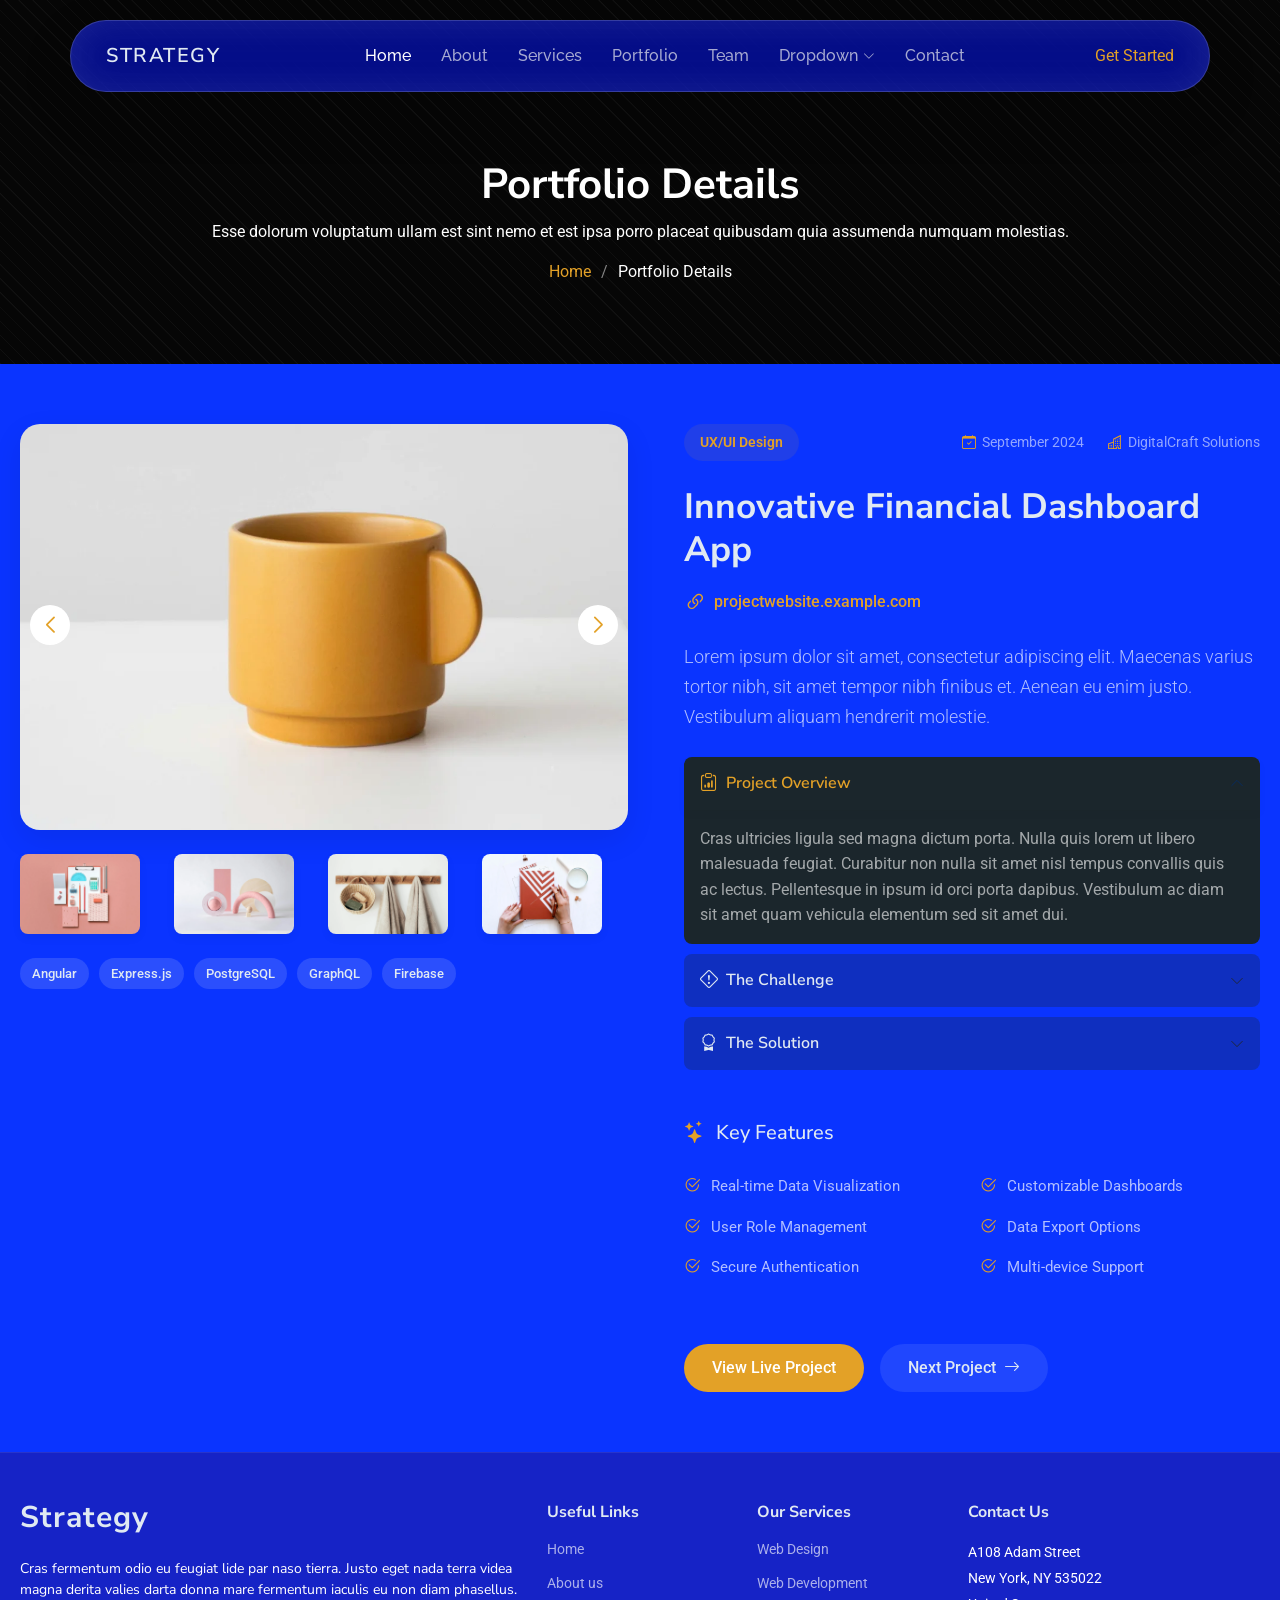
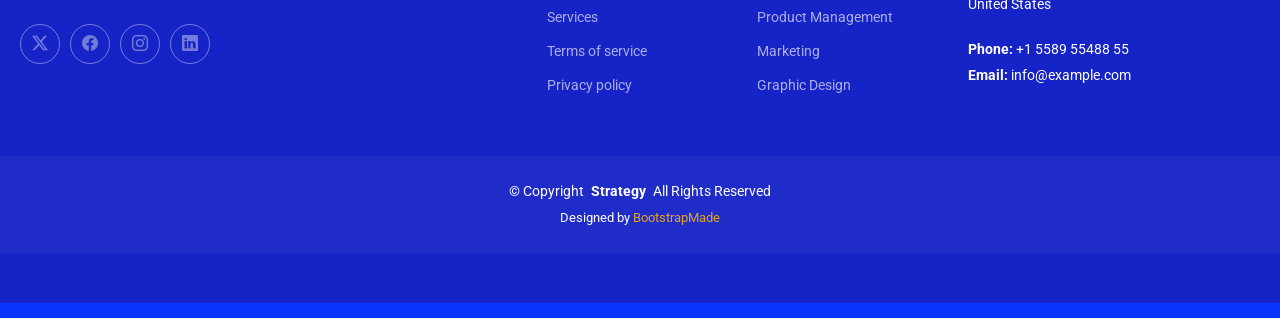
<file: portfolio-details.html>
<!DOCTYPE html>
<html lang="en">

<head>
  <meta charset="utf-8">
  <meta content="width=device-width, initial-scale=1.0" name="viewport">
  <title>Portfolio Details - Strategy Bootstrap Template</title>
  <meta name="description" content="">
  <meta name="keywords" content="">

  <!-- Favicons -->
  <link href="assets/img/favicon.webp" rel="icon">
  <link href="assets/img/apple-touch-icon.webp" rel="apple-touch-icon">

  <!-- Fonts -->
  <link href="https://fonts.googleapis.com" rel="preconnect">
  <link href="https://fonts.gstatic.com" rel="preconnect" crossorigin>
  <link href="https://fonts.googleapis.com/css2?family=Roboto:ital,wght@0,100;0,300;0,400;0,500;0,700;0,900;1,100;1,300;1,400;1,500;1,700;1,900&family=Raleway:ital,wght@0,100;0,200;0,300;0,400;0,500;0,600;0,700;0,800;0,900;1,100;1,200;1,300;1,400;1,500;1,600;1,700;1,800;1,900&family=Nunito+Sans:ital,wght@0,200;0,300;0,400;0,600;0,700;0,800;0,900;1,200;1,300;1,400;1,600;1,700;1,800;1,900&display=swap" rel="stylesheet">

  <!-- Vendor CSS Files -->
  <link href="assets/vendor/bootstrap/css/bootstrap.min.css" rel="stylesheet">
  <link href="assets/vendor/bootstrap-icons/bootstrap-icons.css" rel="stylesheet">
  <link href="assets/vendor/aos/aos.css" rel="stylesheet">
  <link href="assets/vendor/swiper/swiper-bundle.min.css" rel="stylesheet">
  <link href="assets/vendor/glightbox/css/glightbox.min.css" rel="stylesheet">

  <!-- Main CSS File -->
  <link href="assets/css/main.css" rel="stylesheet">

  <!-- =======================================================
  * Template Name: Strategy
  * Template URL: https://bootstrapmade.com/strategy-bootstrap-agency-template/
  * Updated: Jun 06 2025 with Bootstrap v5.3.6
  * Author: BootstrapMade.com
  * License: https://bootstrapmade.com/license/
  ======================================================== -->
</head>

<body class="portfolio-details-page">

  <header id="header" class="header d-flex align-items-center fixed-top">
    <div class="header-container container-fluid container-xl position-relative d-flex align-items-center justify-content-between">

      <a href="index.html" class="logo d-flex align-items-center me-auto me-xl-0">
        <!-- Uncomment the line below if you also wish to use an image logo -->
        <!-- <img src="assets/img/logo.webp" alt=""> -->
        <h1 class="sitename">Strategy</h1>
      </a>

      <nav id="navmenu" class="navmenu">
        <ul>
          <li><a href="#hero">Home</a></li>
          <li><a href="#about">About</a></li>
          <li><a href="#services">Services</a></li>
          <li><a href="#portfolio">Portfolio</a></li>
          <li><a href="#team">Team</a></li>
          <li class="dropdown"><a href="#"><span>Dropdown</span> <i class="bi bi-chevron-down toggle-dropdown"></i></a>
            <ul>
              <li><a href="#">Dropdown 1</a></li>
              <li class="dropdown"><a href="#"><span>Deep Dropdown</span> <i class="bi bi-chevron-down toggle-dropdown"></i></a>
                <ul>
                  <li><a href="#">Deep Dropdown 1</a></li>
                  <li><a href="#">Deep Dropdown 2</a></li>
                  <li><a href="#">Deep Dropdown 3</a></li>
                  <li><a href="#">Deep Dropdown 4</a></li>
                  <li><a href="#">Deep Dropdown 5</a></li>
                </ul>
              </li>
              <li><a href="#">Dropdown 2</a></li>
              <li><a href="#">Dropdown 3</a></li>
              <li><a href="#">Dropdown 4</a></li>
            </ul>
          </li>
          <li><a href="#contact">Contact</a></li>
        </ul>
        <i class="mobile-nav-toggle d-xl-none bi bi-list"></i>
      </nav>

      <a class="btn-getstarted" href="#about">Get Started</a>

    </div>
  </header>

  <main class="main">

    <!-- Page Title -->
    <div class="page-title dark-background" data-aos="fade">
      <div class="container position-relative">
        <h1>Portfolio Details</h1>
        <p>Esse dolorum voluptatum ullam est sint nemo et est ipsa porro placeat quibusdam quia assumenda numquam molestias.</p>
        <nav class="breadcrumbs">
          <ol>
            <li><a href="index.html">Home</a></li>
            <li class="current">Portfolio Details</li>
          </ol>
        </nav>
      </div>
    </div><!-- End Page Title -->

    <!-- Portfolio Details Section -->
    <section id="portfolio-details" class="portfolio-details section">

      <div class="container" data-aos="fade-up" data-aos-delay="100">

        <div class="row gy-4">
          <div class="col-lg-6" data-aos="fade-right">
            <div class="portfolio-details-media">
              <div class="main-image">
                <div class="portfolio-details-slider swiper init-swiper" data-aos="zoom-in">
                  <script type="application/json" class="swiper-config">
                    {
                      "loop": true,
                      "speed": 1000,
                      "autoplay": {
                        "delay": 6000
                      },
                      "effect": "creative",
                      "creativeEffect": {
                        "prev": {
                          "shadow": true,
                          "translate": [0, 0, -400]
                        },
                        "next": {
                          "translate": ["100%", 0, 0]
                        }
                      },
                      "slidesPerView": 1,
                      "navigation": {
                        "nextEl": ".swiper-button-next",
                        "prevEl": ".swiper-button-prev"
                      }
                    }
                  </script>
                  <div class="swiper-wrapper">
                    <div class="swiper-slide">
                      <img src="assets/img/portfolio/portfolio-5.webp" alt="Portfolio Image" class="img-fluid">
                    </div>
                    <div class="swiper-slide">
                      <img src="assets/img/portfolio/portfolio-7.webp" alt="Portfolio Image" class="img-fluid">
                    </div>
                    <div class="swiper-slide">
                      <img src="assets/img/portfolio/portfolio-8.webp" alt="Portfolio Image" class="img-fluid">
                    </div>
                  </div>
                  <div class="swiper-button-prev"></div>
                  <div class="swiper-button-next"></div>
                </div>
              </div>

              <div class="thumbnail-grid" data-aos="fade-up" data-aos-delay="200">
                <div class="row g-2 mt-3">
                  <div class="col-3">
                    <img src="assets/img/portfolio/portfolio-4.webp" alt="Gallery Image" class="img-fluid glightbox">
                  </div>
                  <div class="col-3">
                    <img src="assets/img/portfolio/portfolio-6.webp" alt="Gallery Image" class="img-fluid glightbox">
                  </div>
                  <div class="col-3">
                    <img src="assets/img/portfolio/portfolio-11.webp" alt="Gallery Image" class="img-fluid glightbox">
                  </div>
                  <div class="col-3">
                    <img src="assets/img/portfolio/portfolio-12.webp" alt="Gallery Image" class="img-fluid glightbox">
                  </div>
                </div>
              </div>

              <div class="tech-stack-badges" data-aos="fade-up" data-aos-delay="300">
                <span>Angular</span>
                <span>Express.js</span>
                <span>PostgreSQL</span>
                <span>GraphQL</span>
                <span>Firebase</span>
              </div>
            </div>
          </div>

          <div class="col-lg-6" data-aos="fade-left">
            <div class="portfolio-details-content">
              <div class="project-meta">
                <div class="badge-wrapper">
                  <span class="project-badge">UX/UI Design</span>
                </div>
                <div class="date-client">
                  <div class="meta-item">
                    <i class="bi bi-calendar-check"></i>
                    <span>September 2024</span>
                  </div>
                  <div class="meta-item">
                    <i class="bi bi-buildings"></i>
                    <span>DigitalCraft Solutions</span>
                  </div>
                </div>
              </div>

              <h2 class="project-title">Innovative Financial Dashboard App</h2>

              <div class="project-website">
                <i class="bi bi-link-45deg"></i>
                <a href="#" target="_blank">projectwebsite.example.com</a>
              </div>

              <div class="project-overview">
                <p class="lead">
                  Lorem ipsum dolor sit amet, consectetur adipiscing elit. Maecenas varius tortor nibh, sit amet tempor nibh finibus et. Aenean eu enim justo. Vestibulum aliquam hendrerit molestie.
                </p>

                <div class="accordion project-accordion" id="portfolio-details-projectAccordion">
                  <div class="accordion-item" data-aos="fade-up">
                    <h2 class="accordion-header">
                      <button class="accordion-button" type="button" data-bs-toggle="collapse" data-bs-target="#portfolio-details-collapse-1" aria-expanded="true" aria-controls="collapseOne">
                        <i class="bi bi-clipboard-data me-2"></i> Project Overview
                      </button>
                    </h2>
                    <div id="portfolio-details-collapse-1" class="accordion-collapse collapse show" data-bs-parent="#portfolio-details-projectAccordion">
                      <div class="accordion-body">
                        <p>Cras ultricies ligula sed magna dictum porta. Nulla quis lorem ut libero malesuada feugiat. Curabitur non nulla sit amet nisl tempus convallis quis ac lectus. Pellentesque in ipsum id orci porta dapibus. Vestibulum ac diam sit amet quam vehicula elementum sed sit amet dui.</p>
                      </div>
                    </div>
                  </div>

                  <div class="accordion-item" data-aos="fade-up" data-aos-delay="100">
                    <h2 class="accordion-header">
                      <button class="accordion-button collapsed" type="button" data-bs-toggle="collapse" data-bs-target="#portfolio-details-collapse-2" aria-expanded="false" aria-controls="collapseTwo">
                        <i class="bi bi-exclamation-diamond me-2"></i> The Challenge
                      </button>
                    </h2>
                    <div id="portfolio-details-collapse-2" class="accordion-collapse collapse" data-bs-parent="#portfolio-details-projectAccordion">
                      <div class="accordion-body">
                        <p>Mauris blandit aliquet elit, eget tincidunt nibh pulvinar a. Vivamus suscipit tortor eget felis porttitor volutpat. Curabitur aliquet quam id dui posuere blandit. Praesent sapien massa, convallis a pellentesque nec, egestas non nisi. Sed porttitor lectus nibh.</p>
                      </div>
                    </div>
                  </div>

                  <div class="accordion-item" data-aos="fade-up" data-aos-delay="200">
                    <h2 class="accordion-header">
                      <button class="accordion-button collapsed" type="button" data-bs-toggle="collapse" data-bs-target="#portfolio-details-collapse-3" aria-expanded="false" aria-controls="collapseThree">
                        <i class="bi bi-award me-2"></i> The Solution
                      </button>
                    </h2>
                    <div id="portfolio-details-collapse-3" class="accordion-collapse collapse" data-bs-parent="#portfolio-details-projectAccordion">
                      <div class="accordion-body">
                        <p>Donec sollicitudin molestie malesuada. Curabitur arcu erat, accumsan id imperdiet et, porttitor at sem. Vestibulum ante ipsum primis in faucibus orci luctus et ultrices posuere cubilia Curae; Donec velit neque, auctor sit amet aliquam vel, ullamcorper sit amet ligula.</p>
                      </div>
                    </div>
                  </div>
                </div>
              </div>

              <div class="project-features" data-aos="fade-up" data-aos-delay="300">
                <h3><i class="bi bi-stars"></i> Key Features</h3>
                <div class="row g-3">
                  <div class="col-md-6">
                    <ul class="feature-list">
                      <li><i class="bi bi-check2-circle"></i> Real-time Data Visualization</li>
                      <li><i class="bi bi-check2-circle"></i> User Role Management</li>
                      <li><i class="bi bi-check2-circle"></i> Secure Authentication</li>
                    </ul>
                  </div>
                  <div class="col-md-6">
                    <ul class="feature-list">
                      <li><i class="bi bi-check2-circle"></i> Customizable Dashboards</li>
                      <li><i class="bi bi-check2-circle"></i> Data Export Options</li>
                      <li><i class="bi bi-check2-circle"></i> Multi-device Support</li>
                    </ul>
                  </div>
                </div>
              </div>

              <div class="cta-buttons" data-aos="fade-up" data-aos-delay="400">
                <a href="#" class="btn-view-project">View Live Project</a>
                <a href="#" class="btn-next-project">Next Project <i class="bi bi-arrow-right"></i></a>
              </div>
            </div>
          </div>
        </div>

      </div>

    </section><!-- /Portfolio Details Section -->

  </main>

  <footer id="footer" class="footer">

    <div class="container footer-top">
      <div class="row gy-4">
        <div class="col-lg-5 col-md-12 footer-about">
          <a href="index.html" class="logo d-flex align-items-center">
            <span class="sitename">Strategy</span>
          </a>
          <p>Cras fermentum odio eu feugiat lide par naso tierra. Justo eget nada terra videa magna derita valies darta donna mare fermentum iaculis eu non diam phasellus.</p>
          <div class="social-links d-flex mt-4">
            <a href=""><i class="bi bi-twitter-x"></i></a>
            <a href=""><i class="bi bi-facebook"></i></a>
            <a href=""><i class="bi bi-instagram"></i></a>
            <a href=""><i class="bi bi-linkedin"></i></a>
          </div>
        </div>

        <div class="col-lg-2 col-6 footer-links">
          <h4>Useful Links</h4>
          <ul>
            <li><a href="#">Home</a></li>
            <li><a href="#">About us</a></li>
            <li><a href="#">Services</a></li>
            <li><a href="#">Terms of service</a></li>
            <li><a href="#">Privacy policy</a></li>
          </ul>
        </div>

        <div class="col-lg-2 col-6 footer-links">
          <h4>Our Services</h4>
          <ul>
            <li><a href="#">Web Design</a></li>
            <li><a href="#">Web Development</a></li>
            <li><a href="#">Product Management</a></li>
            <li><a href="#">Marketing</a></li>
            <li><a href="#">Graphic Design</a></li>
          </ul>
        </div>

        <div class="col-lg-3 col-md-12 footer-contact text-center text-md-start">
          <h4>Contact Us</h4>
          <p>A108 Adam Street</p>
          <p>New York, NY 535022</p>
          <p>United States</p>
          <p class="mt-4"><strong>Phone:</strong> <span>+1 5589 55488 55</span></p>
          <p><strong>Email:</strong> <span>info@example.com</span></p>
        </div>

      </div>
    </div>

    <div class="container copyright text-center mt-4">
      <p>© <span>Copyright</span> <strong class="px-1 sitename">Strategy</strong> <span>All Rights Reserved</span></p>
      <div class="credits">
        <!-- All the links in the footer should remain intact. -->
        <!-- You can delete the links only if you've purchased the pro version. -->
        <!-- Licensing information: https://bootstrapmade.com/license/ -->
        <!-- Purchase the pro version with working PHP/AJAX contact form: [buy-url] -->
        Designed by <a href="https://bootstrapmade.com/">BootstrapMade</a>
      </div>
    </div>

  </footer>

  <!-- Scroll Top -->
  <a href="#" id="scroll-top" class="scroll-top d-flex align-items-center justify-content-center"><i class="bi bi-arrow-up-short"></i></a>

  <!-- Preloader -->
  <div id="preloader"></div>

  <!-- Vendor JS Files -->
  <script src="assets/vendor/bootstrap/js/bootstrap.bundle.min.js"></script>
  <script src="assets/vendor/php-email-form/validate.js"></script>
  <script src="assets/vendor/aos/aos.js"></script>
  <script src="assets/vendor/swiper/swiper-bundle.min.js"></script>
  <script src="assets/vendor/glightbox/js/glightbox.min.js"></script>
  <script src="assets/vendor/imagesloaded/imagesloaded.pkgd.min.js"></script>
  <script src="assets/vendor/isotope-layout/isotope.pkgd.min.js"></script>

  <!-- Main JS File -->
  <script src="assets/js/main.js"></script>

</body>

</html>
</file>
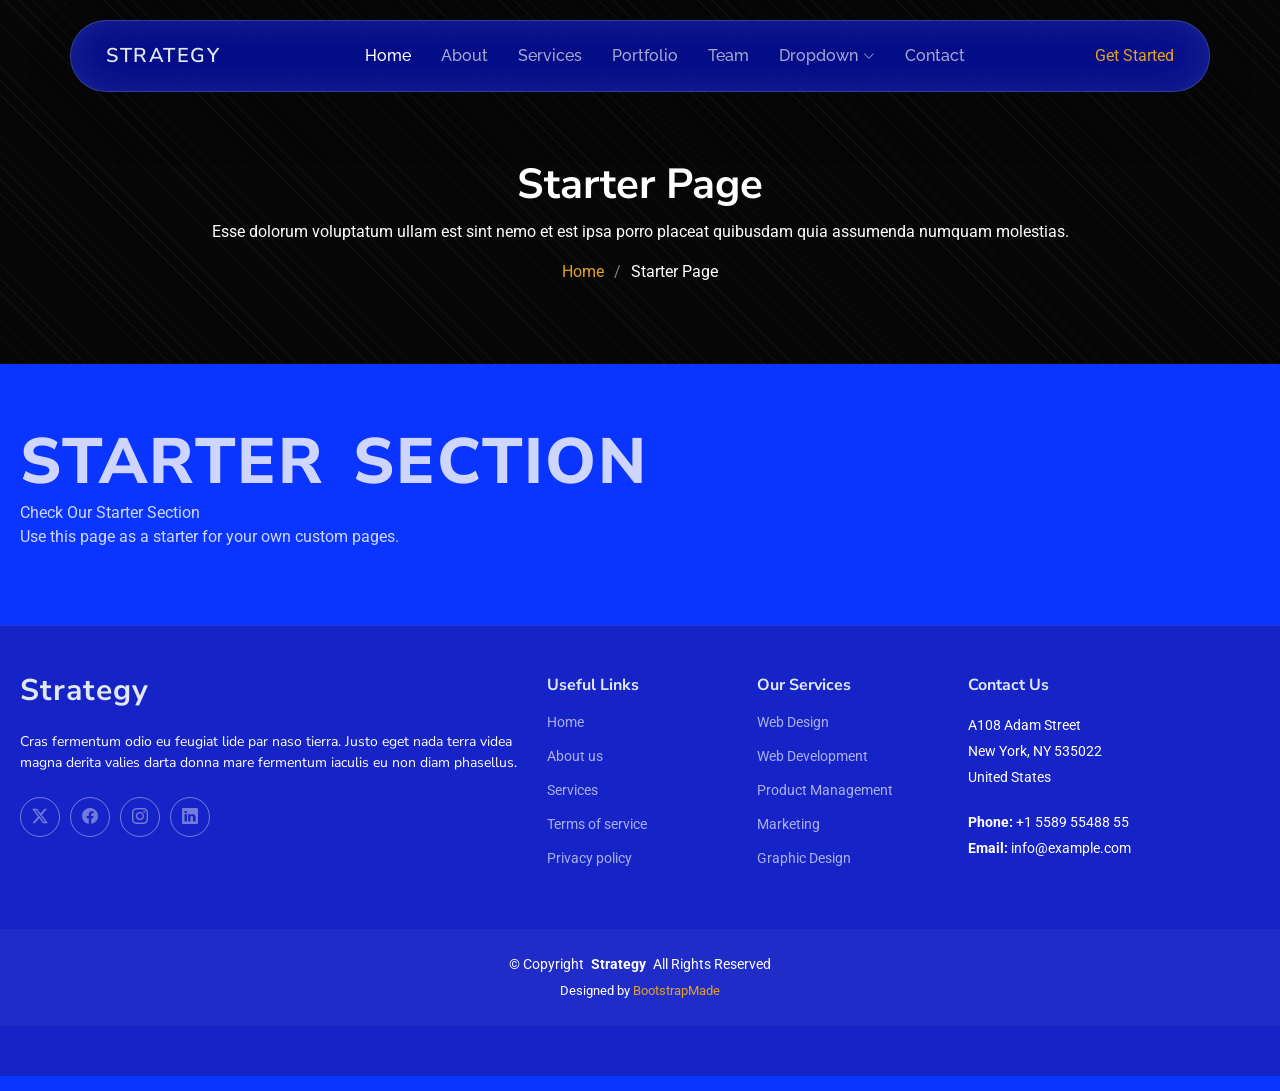
<file: starter-page.html>
<!DOCTYPE html>
<html lang="en">

<head>
  <meta charset="utf-8">
  <meta content="width=device-width, initial-scale=1.0" name="viewport">
  <title>Starter Page - Strategy Bootstrap Template</title>
  <meta name="description" content="">
  <meta name="keywords" content="">

  <!-- Favicons -->
  <link href="assets/img/favicon.webp" rel="icon">
  <link href="assets/img/apple-touch-icon.webp" rel="apple-touch-icon">

  <!-- Fonts -->
  <link href="https://fonts.googleapis.com" rel="preconnect">
  <link href="https://fonts.gstatic.com" rel="preconnect" crossorigin>
  <link href="https://fonts.googleapis.com/css2?family=Roboto:ital,wght@0,100;0,300;0,400;0,500;0,700;0,900;1,100;1,300;1,400;1,500;1,700;1,900&family=Raleway:ital,wght@0,100;0,200;0,300;0,400;0,500;0,600;0,700;0,800;0,900;1,100;1,200;1,300;1,400;1,500;1,600;1,700;1,800;1,900&family=Nunito+Sans:ital,wght@0,200;0,300;0,400;0,600;0,700;0,800;0,900;1,200;1,300;1,400;1,600;1,700;1,800;1,900&display=swap" rel="stylesheet">

  <!-- Vendor CSS Files -->
  <link href="assets/vendor/bootstrap/css/bootstrap.min.css" rel="stylesheet">
  <link href="assets/vendor/bootstrap-icons/bootstrap-icons.css" rel="stylesheet">
  <link href="assets/vendor/aos/aos.css" rel="stylesheet">
  <link href="assets/vendor/swiper/swiper-bundle.min.css" rel="stylesheet">
  <link href="assets/vendor/glightbox/css/glightbox.min.css" rel="stylesheet">

  <!-- Main CSS File -->
  <link href="assets/css/main.css" rel="stylesheet">

  <!-- =======================================================
  * Template Name: Strategy
  * Template URL: https://bootstrapmade.com/strategy-bootstrap-agency-template/
  * Updated: Jun 06 2025 with Bootstrap v5.3.6
  * Author: BootstrapMade.com
  * License: https://bootstrapmade.com/license/
  ======================================================== -->
</head>

<body class="starter-page-page">

  <header id="header" class="header d-flex align-items-center fixed-top">
    <div class="header-container container-fluid container-xl position-relative d-flex align-items-center justify-content-between">

      <a href="index.html" class="logo d-flex align-items-center me-auto me-xl-0">
        <!-- Uncomment the line below if you also wish to use an image logo -->
        <!-- <img src="assets/img/logo.webp" alt=""> -->
        <h1 class="sitename">Strategy</h1>
      </a>

      <nav id="navmenu" class="navmenu">
        <ul>
          <li><a href="#hero">Home</a></li>
          <li><a href="#about">About</a></li>
          <li><a href="#services">Services</a></li>
          <li><a href="#portfolio">Portfolio</a></li>
          <li><a href="#team">Team</a></li>
          <li class="dropdown"><a href="#"><span>Dropdown</span> <i class="bi bi-chevron-down toggle-dropdown"></i></a>
            <ul>
              <li><a href="#">Dropdown 1</a></li>
              <li class="dropdown"><a href="#"><span>Deep Dropdown</span> <i class="bi bi-chevron-down toggle-dropdown"></i></a>
                <ul>
                  <li><a href="#">Deep Dropdown 1</a></li>
                  <li><a href="#">Deep Dropdown 2</a></li>
                  <li><a href="#">Deep Dropdown 3</a></li>
                  <li><a href="#">Deep Dropdown 4</a></li>
                  <li><a href="#">Deep Dropdown 5</a></li>
                </ul>
              </li>
              <li><a href="#">Dropdown 2</a></li>
              <li><a href="#">Dropdown 3</a></li>
              <li><a href="#">Dropdown 4</a></li>
            </ul>
          </li>
          <li><a href="#contact">Contact</a></li>
        </ul>
        <i class="mobile-nav-toggle d-xl-none bi bi-list"></i>
      </nav>

      <a class="btn-getstarted" href="#about">Get Started</a>

    </div>
  </header>

  <main class="main">

    <!-- Page Title -->
    <div class="page-title dark-background" data-aos="fade">
      <div class="container position-relative">
        <h1>Starter Page</h1>
        <p>Esse dolorum voluptatum ullam est sint nemo et est ipsa porro placeat quibusdam quia assumenda numquam molestias.</p>
        <nav class="breadcrumbs">
          <ol>
            <li><a href="index.html">Home</a></li>
            <li class="current">Starter Page</li>
          </ol>
        </nav>
      </div>
    </div><!-- End Page Title -->

    <!-- Starter Section Section -->
    <section id="starter-section" class="starter-section section">

      <!-- Section Title -->
      <div class="container section-title" data-aos="fade-up">
        <h2>Starter Section</h2>
        <div><span>Check Our</span> <span class="description-title">Starter Section</span></div>
      </div><!-- End Section Title -->

      <div class="container" data-aos="fade-up">
        <p>Use this page as a starter for your own custom pages.</p>
      </div>

    </section><!-- /Starter Section Section -->

  </main>

  <footer id="footer" class="footer">

    <div class="container footer-top">
      <div class="row gy-4">
        <div class="col-lg-5 col-md-12 footer-about">
          <a href="index.html" class="logo d-flex align-items-center">
            <span class="sitename">Strategy</span>
          </a>
          <p>Cras fermentum odio eu feugiat lide par naso tierra. Justo eget nada terra videa magna derita valies darta donna mare fermentum iaculis eu non diam phasellus.</p>
          <div class="social-links d-flex mt-4">
            <a href=""><i class="bi bi-twitter-x"></i></a>
            <a href=""><i class="bi bi-facebook"></i></a>
            <a href=""><i class="bi bi-instagram"></i></a>
            <a href=""><i class="bi bi-linkedin"></i></a>
          </div>
        </div>

        <div class="col-lg-2 col-6 footer-links">
          <h4>Useful Links</h4>
          <ul>
            <li><a href="#">Home</a></li>
            <li><a href="#">About us</a></li>
            <li><a href="#">Services</a></li>
            <li><a href="#">Terms of service</a></li>
            <li><a href="#">Privacy policy</a></li>
          </ul>
        </div>

        <div class="col-lg-2 col-6 footer-links">
          <h4>Our Services</h4>
          <ul>
            <li><a href="#">Web Design</a></li>
            <li><a href="#">Web Development</a></li>
            <li><a href="#">Product Management</a></li>
            <li><a href="#">Marketing</a></li>
            <li><a href="#">Graphic Design</a></li>
          </ul>
        </div>

        <div class="col-lg-3 col-md-12 footer-contact text-center text-md-start">
          <h4>Contact Us</h4>
          <p>A108 Adam Street</p>
          <p>New York, NY 535022</p>
          <p>United States</p>
          <p class="mt-4"><strong>Phone:</strong> <span>+1 5589 55488 55</span></p>
          <p><strong>Email:</strong> <span>info@example.com</span></p>
        </div>

      </div>
    </div>

    <div class="container copyright text-center mt-4">
      <p>© <span>Copyright</span> <strong class="px-1 sitename">Strategy</strong> <span>All Rights Reserved</span></p>
      <div class="credits">
        <!-- All the links in the footer should remain intact. -->
        <!-- You can delete the links only if you've purchased the pro version. -->
        <!-- Licensing information: https://bootstrapmade.com/license/ -->
        <!-- Purchase the pro version with working PHP/AJAX contact form: [buy-url] -->
        Designed by <a href="https://bootstrapmade.com/">BootstrapMade</a>
      </div>
    </div>

  </footer>

  <!-- Scroll Top -->
  <a href="#" id="scroll-top" class="scroll-top d-flex align-items-center justify-content-center"><i class="bi bi-arrow-up-short"></i></a>

  <!-- Preloader -->
  <div id="preloader"></div>

  <!-- Vendor JS Files -->
  <script src="assets/vendor/bootstrap/js/bootstrap.bundle.min.js"></script>
  <script src="assets/vendor/php-email-form/validate.js"></script>
  <script src="assets/vendor/aos/aos.js"></script>
  <script src="assets/vendor/swiper/swiper-bundle.min.js"></script>
  <script src="assets/vendor/glightbox/js/glightbox.min.js"></script>
  <script src="assets/vendor/imagesloaded/imagesloaded.pkgd.min.js"></script>
  <script src="assets/vendor/isotope-layout/isotope.pkgd.min.js"></script>

  <!-- Main JS File -->
  <script src="assets/js/main.js"></script>

</body>

</html>
</file>
<file: assets/css/main.css>
@font-face {
    font-family: 'Pricedown';
    src: url('/assets/fonts/pricedownbl.otf') format('opentype');
    font-weight: normal;
    font-style: normal;
    font-display: swap; /* Mejora el rendimiento de carga */
}

    .patron {
      width: 100%;
      height: 22px;
      background: repeating-linear-gradient(
        to right,
        black 0px,
        black 20px,
        white 20px,
        white 40px
      );}

/*--------------------------------------------------------------
# Font & Color Variables
# Help: https://bootstrapmade.com/color-system/
--------------------------------------------------------------*/
/* Fonts */
:root {
  --default-font: "Roboto",  system-ui, -apple-system, "Segoe UI", Roboto, "Helvetica Neue", Arial, "Noto Sans", "Liberation Sans", sans-serif, "Apple Color Emoji", "Segoe UI Emoji", "Segoe UI Symbol", "Noto Color Emoji";
  --heading-font: "Nunito Sans",  sans-serif;
  --nav-font: "Raleway",  sans-serif;
}

/* Global Colors - The following color variables are used throughout the website. Updating them here will change the color scheme of the entire website */
:root { 
  --background-color: #0A34FF; /* Background color for the entire website, including individual sections */
  --default-color: rgba(255, 255, 255, 0.8); /* Default color used for the majority of the text content across the entire website */
  --heading-color: #e0e9f2; /* Color for headings, subheadings and title throughout the website */
  --accent-color: #e3a127; /* Accent color that represents your brand on the website. It's used for buttons, links, and other elements that need to stand out */
  --surface-color: #1b262c; /* The surface color is used as a background of boxed elements within sections, such as cards, icon boxes, or other elements that require a visual separation from the global background. */
  --contrast-color: #ffffff; /* Contrast color for text, ensuring readability against backgrounds of accent, heading, or default colors. */
}

/* Nav Menu Colors - The following color variables are used specifically for the navigation menu. They are separate from the global colors to allow for more customization options */
:root {
  --nav-color: rgba(255, 255, 255, 0.8);  /* The default color of the main navmenu links */
  --nav-hover-color: #e3a127; /* Applied to main navmenu links when they are hovered over or active */
  --nav-mobile-background-color: #29343a; /* Used as the background color for mobile navigation menu */
  --nav-dropdown-background-color: #29343a; /* Used as the background color for dropdown items that appear when hovering over primary navigation items */
  --nav-dropdown-color: rgba(255, 255, 255, 0.8); /* Used for navigation links of the dropdown items in the navigation menu. */
  --nav-dropdown-hover-color: #e3a127; /* Similar to --nav-hover-color, this color is applied to dropdown navigation links when they are hovered over. */
}

/* Color Presets - These classes override global colors when applied to any section or element, providing reuse of the sam color scheme. */

.light-background {
  --background-color: #0d1d26;
  --surface-color: #16262f;
}

.dark-background {
  --background-color: #060606;
  --default-color: #ffffff;
  --heading-color: #ffffff;
  --surface-color: #252525;
  --contrast-color: #ffffff;
}

/* Smooth scroll */
:root {
  scroll-behavior: smooth;
  scrollbar-width: none;
}

/*--------------------------------------------------------------
# General Styling & Shared Classes
--------------------------------------------------------------*/
body {
   perspective: 1000px;
  color: var(--default-color);
  background-color: var(--background-color);
  font-family: var(--default-font);
  scrollbar-width: none;
}

a {
  color: var(--accent-color);
  text-decoration: none;
  transition: 0.3s;
}

a:hover {
  color: color-mix(in srgb, var(--accent-color), transparent 25%);
  text-decoration: none;
}

h1,
h2,
h3,
h4,
h5,
h6 {
  color: var(--heading-color);
  font-family: var(--heading-font);
}

/* PHP Email Form Messages
------------------------------*/
.php-email-form .error-message {
  display: none;
  background: #df1529;
  color: #ffffff;
  text-align: left;
  padding: 15px;
  margin-bottom: 24px;
  font-weight: 600;
}

.php-email-form .sent-message {
  display: none;
  color: #ffffff;
  background: #059652;
  text-align: center;
  padding: 15px;
  margin-bottom: 24px;
  font-weight: 600;
}

.php-email-form .loading {
  display: none;
  background: var(--surface-color);
  text-align: center;
  padding: 15px;
  margin-bottom: 24px;
}

.php-email-form .loading:before {
  content: "";
  display: inline-block;
  border-radius: 50%;
  width: 24px;
  height: 24px;
  margin: 0 10px -6px 0;
  border: 3px solid var(--accent-color);
  border-top-color: var(--surface-color);
  animation: php-email-form-loading 1s linear infinite;
}

@keyframes php-email-form-loading {
  0% {
    transform: rotate(0deg);
  }

  100% {
    transform: rotate(360deg);
  }
}

/*--------------------------------------------------------------
# Global Header
--------------------------------------------------------------*/
.header {
    color: var(--default-color);
  padding: 20px 0;
  transition: all 0.5s;
  z-index: 997;
      position: fixed;
    top: 0;
    left: 0;
    right: 0;
    width: 100%;
}

.header .header-container {
border-radius: 50px;
    background: rgb(0 20 255 / 52%);
    backdrop-filter: blur(20px) saturate(180%);
    -webkit-backdrop-filter: blur(20px) saturate(180%);
    box-shadow: inset 0 0 40px rgba(255, 255, 255, 0.1), 0 20px 60px rgba(0, 0, 0, 0.1);
    padding: 5px 35px;
    border: 1px solid rgba(255, 255, 255, 0.2);
}

.header .logo {
  line-height: 1;
}

.header .logo img {
  width: 68px;
  margin-right: 8px;
}

.header .logo h1 {
  font-size: 20px;
  margin: 0;
  font-weight: 600;
  text-transform: uppercase;
  letter-spacing: 1.5px;
  color: var(--heading-color);
}


@media (max-width: 1200px) {
  .header {
    padding-top: 10px;
  }

  .header .header-container {
    margin-left: 10px;
    margin-right: 10px;
    padding: 10px 5px 10px 15px;
  }

  .header .logo {
    order: 1;
  }

  .header .btn-getstarted {
    order: 2;
    margin: 0 10px 0 0;
    padding: 6px 15px;
  }

  .header .navmenu {
    order: 3;
  }
}

/*--------------------------------------------------------------
# Navigation Menu
--------------------------------------------------------------*/
/* Navmenu - Desktop */
@media (min-width: 1200px) {
  .navmenu {
    padding: 0;
  }

  .navmenu ul {
    margin: 0;
    padding: 0;
    display: flex;
    list-style: none;
    align-items: center;
  }

  .navmenu li {
    position: relative;
  }

  .navmenu a,
  .navmenu a:focus {
    color: rgba(245, 245, 245, 0.674);
    padding: 18px 15px;
    font-size: 16px;
    font-family: var(--nav-font);
    font-weight: 500;
    display: flex;
    align-items: center;
    justify-content: space-between;
    white-space: nowrap;
    transition: 0.3s;
  }

  .navmenu a i,
  .navmenu a:focus i {
    font-size: 12px;
    line-height: 0;
    margin-left: 5px;
    transition: 0.3s;
  }

  .navmenu li:last-child a {
    padding-right: 0;
  }

  .navmenu li:hover>a,
  .navmenu .active,
  .navmenu .active:focus {
    color: white;
  }

  .navmenu .dropdown ul {
    margin: 0;
    padding: 10px 0;
    background: var(--nav-dropdown-background-color);
    display: block;
    position: absolute;
    visibility: hidden;
    left: 14px;
    top: 130%;
    opacity: 0;
    transition: 0.3s;
    border-radius: 4px;
    z-index: 99;
    box-shadow: 0px 0px 30px rgba(0, 0, 0, 0.1);
  }

  .navmenu .dropdown ul li {
    min-width: 200px;
  }

  .navmenu .dropdown ul a {
    padding: 10px 20px;
    font-size: 15px;
    text-transform: none;
    color: var(--nav-dropdown-color);
  }

  .navmenu .dropdown ul a i {
    font-size: 12px;
  }

  .navmenu .dropdown ul a:hover,
  .navmenu .dropdown ul .active:hover,
  .navmenu .dropdown ul li:hover>a {
    color: var(--nav-dropdown-hover-color);
  }

  .navmenu .dropdown:hover>ul {
    opacity: 1;
    top: 100%;
    visibility: visible;
  }

  .navmenu .dropdown .dropdown ul {
    top: 0;
    left: -90%;
    visibility: hidden;
  }

  .navmenu .dropdown .dropdown:hover>ul {
    opacity: 1;
    top: 0;
    left: -100%;
    visibility: visible;
  }
}

/* Navmenu - Mobile */
@media (max-width: 1199px) {
  .mobile-nav-toggle {
    color: var(--nav-color);
    font-size: 28px;
    line-height: 0;
    margin-right: 10px;
    cursor: pointer;
    transition: color 0.3s;
  }

  .navmenu {
    padding: 0;
    z-index: 9997;
  }

  .navmenu ul {
    display: none;
    list-style: none;
    position: absolute;
    inset: 60px 20px 20px 20px;
    padding: 10px 0;
    margin: 0;
    border-radius: 6px;
    background-color: var(--nav-mobile-background-color);
    overflow-y: auto;
    transition: 0.3s;
    z-index: 9998;
    box-shadow: 0px 0px 30px rgba(0, 0, 0, 0.1);
  }

  .navmenu a,
  .navmenu a:focus {
    color: var(--nav-dropdown-color);
    padding: 10px 20px;
    font-family: var(--nav-font);
    font-size: 17px;
    font-weight: 500;
    display: flex;
    align-items: center;
    justify-content: space-between;
    white-space: nowrap;
    transition: 0.3s;
  }

  .navmenu a i,
  .navmenu a:focus i {
    font-size: 12px;
    line-height: 0;
    margin-left: 5px;
    width: 30px;
    height: 30px;
    display: flex;
    align-items: center;
    justify-content: center;
    border-radius: 50%;
    transition: 0.3s;
    background-color: color-mix(in srgb, var(--accent-color), transparent 90%);
  }

  .navmenu a i:hover,
  .navmenu a:focus i:hover {
    background-color: var(--accent-color);
    color: var(--contrast-color);
  }

  .navmenu a:hover,
  .navmenu .active,
  .navmenu .active:focus {
    color: var(--nav-dropdown-hover-color);
  }

  .navmenu .active i,
  .navmenu .active:focus i {
    background-color: var(--accent-color);
    color: var(--contrast-color);
    transform: rotate(180deg);
  }

  .navmenu .dropdown ul {
    position: static;
    display: none;
    z-index: 99;
    padding: 10px 0;
    margin: 10px 20px;
    background-color: var(--nav-dropdown-background-color);
    border: 1px solid color-mix(in srgb, var(--default-color), transparent 90%);
    box-shadow: none;
    transition: all 0.5s ease-in-out;
  }

  .navmenu .dropdown ul ul {
    background-color: rgba(33, 37, 41, 0.1);
  }

  .navmenu .dropdown>.dropdown-active {
    display: block;
    background-color: rgba(33, 37, 41, 0.03);
  }

  .mobile-nav-active {
    overflow: hidden;
  }

  .mobile-nav-active .mobile-nav-toggle {
    color: #fff;
    position: absolute;
    font-size: 32px;
    top: 15px;
    right: 15px;
    margin-right: 0;
    z-index: 9999;
  }

  .mobile-nav-active .navmenu {
    position: fixed;
    overflow: hidden;
    inset: 0;
    background: rgba(33, 37, 41, 0.8);
    transition: 0.3s;
  }

  .mobile-nav-active .navmenu>ul {
    display: block;
  }
}

/*--------------------------------------------------------------
# Global Footer
--------------------------------------------------------------*/
.footer {
  color: var(--default-color);
  background-color: var(--background-color);
  font-size: 14px;
  padding-bottom: 50px;
  position: relative;
}

.footer .footer-top {
  padding-top: 50px;
  border-top: 1px solid color-mix(in srgb, var(--default-color), transparent 90%);
}

.footer .footer-about .logo {
  line-height: 1;
  margin-bottom: 25px;
}

.footer .footer-about .logo img {
  max-height: 40px;
  margin-right: 6px;
}

.footer .footer-about .logo span {
  color: var(--heading-color);
  font-size: 30px;
  font-weight: 700;
  letter-spacing: 1px;
  font-family: var(--heading-font);
}

.footer .footer-about p {
  font-size: 14px;
  font-family: var(--heading-font);
}

.footer .social-links a {
  display: flex;
  align-items: center;
  justify-content: center;
  width: 40px;
  height: 40px;
  border-radius: 50%;
  border: 1px solid color-mix(in srgb, var(--default-color), transparent 50%);
  font-size: 16px;
  color: color-mix(in srgb, var(--default-color), transparent 50%);
  margin-right: 10px;
  transition: 0.3s;
}

.footer .social-links a:hover {
  color: var(--accent-color);
  border-color: var(--accent-color);
}

.footer h4 {
  font-size: 16px;
  font-weight: bold;
  position: relative;
  padding-bottom: 12px;
}

.footer .footer-links {
  margin-bottom: 30px;
}

.footer .footer-links ul {
  list-style: none;
  padding: 0;
  margin: 0;
}

.footer .footer-links ul i {
  padding-right: 2px;
  font-size: 12px;
  line-height: 0;
}

.footer .footer-links ul li {
  padding: 10px 0;
  display: flex;
  align-items: center;
}

.footer .footer-links ul li:first-child {
  padding-top: 0;
}

.footer .footer-links ul a {
  color: color-mix(in srgb, var(--default-color), transparent 20%);
  display: inline-block;
  line-height: 1;
}

.footer .footer-links ul a:hover {
  color: var(--accent-color);
}

.footer .footer-contact p {
  margin-bottom: 5px;
}

.footer .copyright {
  padding-top: 25px;
  padding-bottom: 25px;
  background-color: color-mix(in srgb, var(--default-color), transparent 95%);
}

.footer .copyright p {
  margin-bottom: 0;
}

.footer .credits {
  margin-top: 6px;
  font-size: 13px;
}

/*--------------------------------------------------------------
# Preloader
--------------------------------------------------------------*/
#preloader {
  position: fixed;
  inset: 0;
  z-index: 999999;
  overflow: hidden;
  background: var(--background-color);
  transition: all 0.6s ease-out;
}

#preloader:before {
  content: "";
  position: fixed;
  top: calc(50% - 30px);
  left: calc(50% - 30px);
  border: 6px solid #ffffff;
  border-color: var(--accent-color) transparent var(--accent-color) transparent;
  border-radius: 50%;
  width: 60px;
  height: 60px;
  animation: animate-preloader 1.5s linear infinite;
}

@keyframes animate-preloader {
  0% {
    transform: rotate(0deg);
  }

  100% {
    transform: rotate(360deg);
  }
}

/*--------------------------------------------------------------
# Scroll Top Button
--------------------------------------------------------------*/
.scroll-top {
  position: fixed;
  visibility: hidden;
  opacity: 0;
  right: 15px;
  bottom: -15px;
  z-index: 99999;
  background-color: var(--accent-color);
  width: 44px;
  height: 44px;
  border-radius: 50px;
  transition: all 0.4s;
}

.scroll-top i {
  font-size: 24px;
  color: var(--contrast-color);
  line-height: 0;
}

.scroll-top:hover {
  background-color: color-mix(in srgb, var(--accent-color), transparent 20%);
  color: var(--contrast-color);
}

.scroll-top.active {
  visibility: visible;
  opacity: 1;
  bottom: 15px;
}

/*--------------------------------------------------------------
# Disable aos animation delay on mobile devices
--------------------------------------------------------------*/
@media screen and (max-width: 768px) {
  [data-aos-delay] {
    transition-delay: 0 !important;
  }
}

/*--------------------------------------------------------------
# Global Page Titles & Breadcrumbs
--------------------------------------------------------------*/
.page-title {
  color: var(--default-color);
  background-color: var(--background-color);
  background-size: cover;
  background-position: center;
  background-repeat: no-repeat;
  padding: 160px 0 80px 0;
  text-align: center;
  position: relative;
}

.page-title::after {
  content: "";
  position: absolute;
  top: 0;
  left: 0;
  right: 0;
  bottom: 0;
  background-image: repeating-linear-gradient(45deg, rgba(255, 255, 255, 0.02) 0px, rgba(255, 255, 255, 0.05) 1px, transparent 1px, transparent 10px);
  z-index: 1;
}

.page-title h1 {
  font-size: 42px;
  font-weight: 700;
  margin-bottom: 10px;
}

.page-title .breadcrumbs ol {
  display: flex;
  flex-wrap: wrap;
  list-style: none;
  justify-content: center;
  padding: 0;
  margin: 0;
  font-size: 16px;
  font-weight: 400;
}

.page-title .breadcrumbs ol li+li {
  padding-left: 10px;
}

.page-title .breadcrumbs ol li+li::before {
  content: "/";
  display: inline-block;
  padding-right: 10px;
  color: color-mix(in srgb, var(--default-color), transparent 50%);
}

/*--------------------------------------------------------------
# Global Sections
--------------------------------------------------------------*/
section,
.section {
  color: var(--default-color);
  background-color: var(--background-color);
  padding: 60px 0;
  scroll-margin-top: 90px;
  overflow: clip;
}

@media (max-width: 1199px) {

  section,
  .section {
    scroll-margin-top: 66px;
  }
}

/*--------------------------------------------------------------
# Hero Section
--------------------------------------------------------------*/
   .hero {
            position: relative;
            width: 100vw;
            min-height: 100vh;
            display: flex;
            align-items: center;
            justify-content: center;
            z-index: 0;
            perspective: 1000px;
            overflow: hidden;
            padding: 2rem 0;
        }

        /* Patrón de fondo responsive */
        .hero-pattern {
            position: absolute;
            width: 300vw;
            height: 300vh;
            top: 47%;
            left: 50%;
            transform: translate(-59%, -62%) rotateX(53deg) rotateY(0deg);
            opacity: 0.9;
            transform-origin: center;
            background-image: repeating-conic-gradient(black 0deg 90deg, white 90deg 180deg);
            background-size: 200px 200px;
            background-position: 0 0;
            z-index: -2;
            transition: transform 0.1s ease-out;
        }

        /* Responsivo para el patrón */
        @media (max-width: 1200px) {
            .hero-pattern {
                background-size: 150px 150px;
                width: 250vw;
                height: 250vh;
            }
        }

        @media (max-width: 768px) {
            .hero-pattern {
                background-size: 100px 100px;
                width: 200vw;
                height: 200vh;
                transform: translate(-50%, -60%) rotateX(45deg) rotateY(0deg);
            }
        }

        @media (max-width: 480px) {
          .reverse{
            display: flex;
            flex-direction: column-reverse !important;
          }
            .hero-pattern {
                background-size: 80px 80px;
                opacity: 0.7;
            }
        }

        .hero::after {
            content: "";
            position: absolute;
            width: 100%;
            height: 100%;
            top: 0;
            left: 0;
            z-index: -1;
            pointer-events: none;
            background: radial-gradient(circle at center, rgba(255,255,255,0.05), rgba(0,0,0,0.6) 80%);
            will-change: transform;
            transform: translateZ(0);
        }

        .hero-overlay {
            position: absolute;
            width: 100%;
            height: 100%;
            top: 0;
            left: 0;
            z-index: -1;
            pointer-events: none;
        }

        .hero .container {
            position: relative;
            width: 100%;
            max-width: 1200px;
            margin: 0 auto;
            padding: 0 15px;
        }

        /* Columna de contenido responsive */
        .hero .content-col {
            display: flex;
            flex-direction: column;
            justify-content: center;
            padding-right: 3rem;
            z-index: 1;
            min-height: 80vh;
        }

        @media (max-width: 1200px) {
            .hero .content-col {
                padding-right: 2rem;
            }
        }

        @media (max-width: 991px) {
            .hero .content-col {
                padding-right: 15px;
                margin-bottom: 2rem;
                text-align: center;
                min-height: auto;
            }
        }

        @media (max-width: 768px) {
            .hero .content-col {
                margin-bottom: 3rem;
                padding-right: 0;
            }
        }

        /* Heading principal responsive */
        .hero .main-heading {
            margin-bottom: 2rem;
        }

        .hero .main-heading h1 {
            font-size: clamp(2.5rem, 8vw, 7.5rem);
            font-weight: 800;
            line-height: 0.8;
            letter-spacing: -1px;
            margin: 0;
            font-family: 'Pricedown', sans-serif;
            position: relative;
            color: #1E32F5;
            z-index: 1;
            text-shadow: -8px -1px 19px #000000b0;
        }

        /* Breakpoints específicos para el título */
        @media (max-width: 1400px) {
            .hero .main-heading h1 {
                font-size: 6rem;
            }
        }

        @media (max-width: 1200px) {
            .hero .main-heading h1 {
                font-size: 5rem;
            }
        }

        @media (max-width: 991px) {
            .hero .main-heading h1 {
                font-size: 4rem;
                line-height: 0.9;
            }
        }

        @media (max-width: 768px) {
            .hero .main-heading h1 {
                font-size: 3.5rem;
                text-shadow: -4px -1px 15px #000000b0;
            }
        }

        @media (max-width: 576px) {
            .hero .main-heading h1 {
                font-size: 2.8rem;
            }
        }

        @media (max-width: 480px) {
            .hero .main-heading h1 {
                  text-align: left;
                font-size: 4.5rem;
                line-height: 1;
            }
        }

        @media (max-width: 360px) {
            .hero .main-heading h1 {
                font-size: 2.2rem;
            }
        }

        /* Divider responsive */
        .hero .divider {
            width: 60%;
            height: 1px;
            background-color: rgba(255, 255, 255, 0.15);
            margin-bottom: 2rem;
        }

        @media (max-width: 991px) {
            .hero .divider {
                width: 80%;
                margin: 0 auto 2rem auto;
            }
        }

        @media (max-width: 767px) {
            .hero .divider {
                width: 100%;
            }
        }

        /* Descripción responsive */
        .hero .description {
            margin-bottom: 2rem;
        }

        .hero .description p {
            font-size: clamp(1.2rem, 3vw, 1.7rem);
            line-height: 1.7;
            margin: 0;
            color: #3645ca;
            font-weight: 500;
        }

        @media (max-width: 768px) {
            .hero .description p {
                font-size: 1.4rem;
            }
        }

        @media (max-width: 480px) {
            .hero .description p {
                font-size: 1.2rem;
            }
        }

        /* Botón CTA responsive */
        .hero .cta-button .btn {
            display: inline-flex;
            align-items: center;
            background-color: black;
            color: var(--default-color);
            padding: 0.75rem 1.5rem;
            border-radius: 50px;
            font-size: 1rem;
            font-weight: 600;
            letter-spacing: 1px;
            transition: all 0.3s ease;
            text-decoration: none;
            border: 2px solid transparent;
        }

        @media (max-width: 768px) {
            .hero .cta-button .btn {
                padding: 1rem 2rem;
                font-size: 1.1rem;
            }
        }

        @media (max-width: 480px) {
            .hero .cta-button .btn {
                padding: 0.8rem 1.8rem;
                font-size: 1rem;
                width: 100%;
                justify-content: center;
                max-width: 300px;
            }
        }

        .hero .cta-button .btn:hover {
            background-color: #1E32F5;
            color: var(--contrast-color);
            border-color: #1E32F5;
            transform: translateY(-2px);
        }

        /* Contenido visual responsive */
        .hero .visual-content {
            position: relative;
            width: 100%;
            height: 100%;
            display: flex;
            align-items: center;
            justify-content: center;
            min-height: 400px;
        }

        @media (max-width: 991px) {
            .hero .visual-content {
                flex-direction: column;
                min-height: 300px;
                margin-top: 2rem;
            }
        }

        @media (max-width: 768px) {
            .hero .visual-content {
                min-height: 250px;
            }
        }

        .hero .fluid-shape {
            position: relative;
            width: 100%;
            max-width: 500px;
            margin: 0 auto;
        }

        @media (max-width: 768px) {
            .hero .fluid-shape {
                max-width: 400px;
            }
        }

        @media (max-width: 480px) {
            .hero .fluid-shape {
                max-width: 300px;
            }
        }

        .hero .fluid-shape .fluid-img {
            width: 100%;
            height: auto;
            animation: float 2s ease-in-out infinite;
            max-width: 100%;
            display: block;
        }

        @keyframes float {
            0% { transform: translateY(0px); }
            50% { transform: translateY(-15px); }
            100% { transform: translateY(0px); }
        }

        /* Animación más sutil en móviles */
        @media (max-width: 768px) {
            @keyframes float {
                0% { transform: translateY(0px); }
                50% { transform: translateY(-8px); }
                100% { transform: translateY(0px); }
            }
        }

        /* Stats card responsive (si la descomentas) */
        .hero .stats-card {
            position: absolute;
            bottom: 10%;
            right: 0;
            background-color: rgba(255, 255, 255, 0.1);
            backdrop-filter: blur(10px);
            border: 1px solid rgba(255, 255, 255, 0.1);
            border-radius: 10px;
            padding: 1.5rem;
            width: 200px;
            display: flex;
            flex-direction: column;
            box-shadow: 0 10px 30px rgba(0, 0, 0, 0.1);
        }

        @media (max-width: 1200px) {
            .hero .stats-card {
                width: 180px;
                padding: 1.2rem;
                bottom: 5%;
            }
        }

        @media (max-width: 991px) {
            .hero .stats-card {
                position: relative;
                bottom: auto;
                right: auto;
                margin: 2rem auto 0;
                width: 90%;
                max-width: 250px;
            }
        }

        @media (max-width: 768px) {
            .hero .stats-card {
                width: 100%;
                max-width: 300px;
            }
        }

        /* Mejoras adicionales para muy pequeñas pantallas */
        @media (max-width: 360px) {
            .hero {
                padding: 1rem 0;
            }
            
            .hero .container {
                padding: 0 10px;
            }
            
            .hero .description {
                margin-bottom: 1.5rem;
            }
        }

        /* Landscape mode en móviles */
        @media (max-height: 500px) and (orientation: landscape) {
            .hero {
                min-height: auto;
                padding: 1rem 0;
            }
            
            .hero .content-col {
                min-height: auto;
            }
            
            .hero .main-heading h1 {
                font-size: 2.5rem;
                line-height: 1;
            }
            
            .hero .visual-content {
                min-height: 200px;
            }
        }

        /* Utilidades adicionales */
        .text-responsive {
            font-size: clamp(1rem, 2.5vw, 1.5rem);
        }

        .section {
            position: relative;
        }

        /* Smooth scrolling */
        html {
            scroll-behavior: smooth;
        }

/*--------------------------------------------------------------
# About Section
--------------------------------------------------------------*/

        .about {
            padding-top: 60px;
            padding-bottom: 60px;
        }

        @media (max-width: 768px) {
            .about {
                padding-top: 40px;
                padding-bottom: 40px;
            }
            .about .about-content {
              text-align: center; /* Centramos todo el contenido */
              padding: 0 20px; /* Añadimos padding lateral */
            }

            /* Estilo para el párrafo "Somos" */
            .about .about-content .lead {
              font-size: 1.8rem !important;
              color: white !important;
              font-weight: 600 !important;
              margin-bottom: 10px !important;
              height: auto !important;
              padding: 0 !important;
              display: block;
              line-height: 1.2;
            }

            /* Estilo para el título "CHESS" */
            .about .about-content h2 {
              font-size: 4rem !important;
              height: auto !important;
              margin: 30px 0 20px 0 !important;
              line-height: 1.1;
              letter-spacing: -1px;
              font-family: 'Pricedown', sans-serif;
              color: white;
              text-align: center;
              display: block;
              width: 100%;
            }

            /* Estilo para el párrafo descriptivo */
            .about .about-content p {
              font-size: 1.2rem !important;
              line-height: 1.6 !important;;
              margin-bottom: 20px !important;
              text-align: center;
              padding: 0 15px;
            }
        }

        .about .about-image {
            border-radius: 8px;
            overflow: hidden;
        }

        .about .about-image .experience-badge {
            position: absolute;
            bottom: 30px;
            right: -30px;
            background: var(--accent-color);
            color: var(--contrast-color);
            padding: 1.5rem;
            border-radius: 8px;
            box-shadow: 0 10px 30px rgba(0, 0, 0, 0.1);
            text-align: center;
            min-width: 140px;
        }

        .about .about-image .experience-badge .years {
            font-size: 2.5rem;
            font-weight: 700;
            line-height: 1;
            display: block;
            margin-bottom: 5px;
        }

        .about .about-image .experience-badge .text {
            font-size: 0.9rem;
            text-transform: uppercase;
            letter-spacing: 1px;
        }

        @media (max-width: 768px) {
            .about .about-image .experience-badge {
                right: 0;
                bottom: 20px;
                padding: 1rem;
                min-width: 120px;
            }

            .about .about-image .experience-badge .years {
                font-size: 2rem;
            }
        }

        .about .about-content h2 {
            font-size: 9.2rem;
            font-weight: 700;
            letter-spacing: -1px;
            height: 150px;
            font-family: 'Pricedown', sans-serif;
        }

        @media (max-width: 1200px) {
            .about .about-content h2 {
                font-size: 6rem;
                height: 120px;
                justify-content: center;
                align-items: center;
            }
            .about .about-content p {
                font-size: 1.4rem;
                line-height: 30px;
                justify-content: center;
                align-items: center;
            }
        }

        @media (max-width: 991px) {
            .about .about-content h2 {
                font-size: 4.5rem;
                height: 100px;
                justify-content: center;
                align-items: center;
            }
            .about .about-content p {
                font-size: 1.2rem;
                line-height: 26px;
                justify-content: center;
                align-items: center;
            }
        }

        @media (max-width: 768px) {
            .about .about-content h2 {
                font-size: 3.5rem;
                height: 80px;
                justify-content: center;
                align-items: center;
            }
        }

        @media (max-width: 576px) {
            .about .about-content h2 {
                font-size: 2.5rem;
                height: 60px;
                justify-content: center;
                align-items: center;
            }
        }

        @media (max-width: 480px) {
            .about .about-content h2 {
                font-size: 2rem;
                height: 50px;
            }
        }

        .about .about-content .lead {
            font-size: 2rem;
            margin: 0px !important;
            height: 0px !important;
            padding: 0px !important;
            color: white;
            font-weight: 600;
        }

        @media (max-width: 768px) {
            .about .about-content .lead {
                font-size: 1.5rem;
                justify-content: center;
                align-items: center;
            }
        }

        @media (max-width: 480px) {
            .about .about-content .lead {
                font-size: 1.2rem;
                justify-content: center;
                align-items: center;
            }
        }

        .about .about-content p {
            margin-bottom: 1rem;
            font-size: 1.4rem;
            line-height: 30px;
            color: white;
            justify-content: center;
                align-items: center;
        }

        @media (max-width: 768px) {
            .about .about-content p {
                font-size: 1.2rem;
                line-height: 26px;
                justify-content: center;
                align-items: center;
            }
        }

        @media (max-width: 480px) {
            .about .about-content p {
                font-size: 1rem;
                line-height: 22px;
            }
        }

        .about .about-content .feature-item {
            padding: 1.25rem;
            background-color: var(--surface-color);
            border-radius: 8px;
            box-shadow: 0 5px 15px rgba(0, 0, 0, 0.05);
            height: 100%;
            transition: all 0.3s ease;
        }

        .about .about-content .feature-item:hover {
            transform: translateY(-5px);
            box-shadow: 0 10px 25px rgba(0, 0, 0, 0.1);
        }

        .about .about-content .feature-item i {
            font-size: 1.75rem;
            color: var(--accent-color);
            margin-bottom: 0.75rem;
            display: block;
        }

        .about .about-content .feature-item h5 {
            font-size: 1.15rem;
            margin-bottom: 0.75rem;
            font-weight: 600;
        }

        .about .about-content .feature-item p {
            font-size: 0.9rem;
            margin-bottom: 0;
        }

        .about .about-content .btn-primary {
            background-color: var(--accent-color);
            border-color: var(--accent-color);
            padding: 0.5rem 1.5rem;
            border-radius: 50px;
            font-weight: 500;
            color: var(--contrast-color);
        }

        .about .about-content .btn-primary:hover {
            background-color: color-mix(in srgb, var(--accent-color), black 10%);
            border-color: color-mix(in srgb, var(--accent-color), black 10%);
        }

        .about .testimonial-section {
            border-top: 1px solid rgba(0, 0, 0, 0.08);
        }

        .about .testimonial-section .testimonial-intro h3 {
            font-size: 1.75rem;
            margin-bottom: 1.25rem;
            font-weight: 700;
        }

        .about .testimonial-section .testimonial-intro p {
            margin-bottom: 1.5rem;
        }

        .about .testimonial-section .testimonial-intro .swiper-nav-buttons {
            display: flex;
            gap: 10px;
        }

        .about .testimonial-section .testimonial-intro .swiper-nav-buttons button {
            width: 44px;
            height: 44px;
            border-radius: 50%;
            background-color: var(--surface-color);
            border: 1px solid rgba(0, 0, 0, 0.08);
            display: flex;
            align-items: center;
            justify-content: center;
            cursor: pointer;
            transition: all 0.3s ease;
        }

        .about .testimonial-section .testimonial-intro .swiper-nav-buttons button:hover {
            background-color: var(--accent-color);
            border-color: var(--accent-color);
            color: var(--contrast-color);
        }

        .about .testimonial-section .testimonial-intro .swiper-nav-buttons button i {
            font-size: 1.25rem;
        }

        .about .testimonial-section .testimonial-slider {
            overflow: hidden;
        }

        .about .testimonial-section .testimonial-slider .swiper-wrapper {
            height: auto !important;
        }

        .testimonial-slider .swiper-wrapper {
            height: 285px !important;
        }

        @media (max-width: 768px) {
            .testimonial-slider .swiper-wrapper {
                height: 200px !important;
            }
        }

        @media (max-width: 480px) {
            .testimonial-slider .swiper-wrapper {
                height: 150px !important;
            }
        }

        .about .testimonial-section .testimonial-item {
            background-color: var(--surface-color);
            border-radius: 10px;
            box-shadow: 0 5px 30px rgba(0, 0, 0, 0.05);
            height: 100%;
        }

        .about .testimonial-section .testimonial-item img {
            width: 100%;
            height: auto;
            object-fit: fill;
        }

        .about .testimonial-section .testimonial-item .rating {
            color: #ffc107;
            font-size: 1rem;
        }

        .about .testimonial-section .testimonial-item p {
            font-style: italic;
            margin-bottom: 0;
            font-size: 1rem;
            line-height: 1.6;
        }

        .about .testimonial-section .testimonial-item .client-info .client-img {
            width: 50px;
            height: 50px;
            border-radius: 50%;
            margin-right: 15px;
            object-fit: cover;
        }

        .about .testimonial-section .testimonial-item .client-info h6 {
            font-weight: 600;
        }

        .about .testimonial-section .testimonial-item .client-info span {
            font-size: 0.85rem;
            color: color-mix(in srgb, var(--default-color), transparent 40%);
        }



        @media (max-width: 768px) {
            .patron {
                height: 40px;
                margin: 1.5rem 0;
            }
        }

        @media (max-width: 480px) {
            .patron {
                height: 30px;
                margin: 1rem 0;
            }
        }

        /* Sección de piezas de ajedrez */
        .chess-pieces-section {
            display: flex;
            flex-direction: row;
            align-items: center;
            height: 430px; 
        }

        .chess-pieces-container {
            width: 60%; 
            position: relative;
        }

        .chess-pieces-wrapper {
            position: relative;
            height: 100%;
        }

        .chess-piece {
            position: absolute;
            top: -150px;
            max-width: 100%;
            height: auto;
        }

        .chess-text-container {
            width: 87%; 
            padding-left: 20px;
        }

        .chess-text-container h4 {
            font-size: 1.4rem;
            line-height: 1.6;
            color: white;
        }

        .chess-text-container strong {
            color: #000000;
            font-weight: 700;
        }

        /* Tablet (991px o menos) */
        @media (max-width: 991px) {
        .chess-pieces-section {
            flex-direction: row;
            align-items: center;
            height: 250px;
            padding: 20px 15px;
        }
        
        .chess-pieces-container {
            width: 60%;
            order: 1; 
            margin-top: 0;
        }
        
        .chess-piece {
            position: absolute; 
            top: 0;
            max-width: 250px;
            display: block;
            margin-bottom: 10px;
        }

        .chess-piece:nth-child(1) {
          margin-left: 30px;
          z-index: 1;
        }

        .chess-piece:nth-child(2) {
          margin-left: -100px;
          z-index: 2;
        }
        
        .chess-text-container {
            width: 60%; 
            order: 2;
            text-align: center; 
            padding-left: 20px;
        }
      }

      /* Móvil (768px o menos) */
      @media (max-width: 768px) {
        .chess-pieces-section {
            flex-direction: column;
            height: auto;
            padding: 30px 15px;
        }
        
        .chess-pieces-container {
            width: 100%;
            display: block !important; /* Mostramos las imágenes */
            order: 1;
            text-align: center;
            margin-bottom: 20px;
        }
        
        .chess-piece {
            position: relative;
            top: 0;
            max-width: 120px;
            margin-right: 15px;
            display: inline-block !important;
            vertical-align: middle;
        }
        
        .chess-text-container {
            width: 100%;
            order: 2;
            text-align: center;
            padding-left: 0;
        }
        
        .chess-text-container h4 {
            font-size: 1.2rem;
        }
      }

      /* Móviles pequeños (480px o menos) */
      @media (max-width: 480px) {
        .chess-piece {
            max-width: 100px;
        }
        
        .chess-text-container h4 {
            font-size: 1rem;
            line-height: 1.4;
        }
      }

        /* Navegación del swiper */
        .swiper-nav-buttons {
            display: flex;
            gap: 10px;
            justify-content: center;
            margin-top: 2rem;
        }

        .swiper-nav-buttons button {
            width: 44px;
            height: 44px;
            border-radius: 50%;
            background-color: var(--surface-color);
            border: 1px solid rgba(255, 255, 255, 0.2);
            display: flex;
            align-items: center;
            justify-content: center;
            cursor: pointer;
            transition: all 0.3s ease;
            color: white;
        }

        .swiper-nav-buttons button:hover {
            background-color: var(--accent-color);
            border-color: var(--accent-color);
            color: var(--contrast-color);
        }

        .swiper-nav-buttons button i {
            font-size: 1.25rem;
        }

/*--------------------------------------------------------------
# Services Section
--------------------------------------------------------------*/
.services .service-header {
  margin-bottom: 60px;
}

.services{
  background-color: black;
}

.services .service-header .service-intro .service-heading {
  font-size: 48px;
  margin-bottom: 0;
  font-weight: 700;
  line-height: 1.2;
  background: linear-gradient(180deg,rgba(30, 50, 245, 1) 0%, rgba(54, 48, 48, 0) 100%);
  color: var(--heading-color);
}

.services .service-header .service-intro .service-heading div {
  display: block;
  position: relative;
}

.services .service-header .service-intro .service-heading span {
  display: block;
  color: var(--accent-color);
}

@media (max-width: 992px) {
  .services .service-header .service-intro .service-heading {
    font-size: 36px;
  }
}

@media (max-width: 768px) {
  .services .service-header .service-intro .service-heading {
    font-size: 30px;
    margin-bottom: 20px;
  }
}

.services .service-header .service-summary p {
  margin-bottom: 25px;
  color: var(--default-color);
}

.services .service-header .service-summary .service-btn {
  display: inline-flex;
  align-items: center;
  padding: 12px 30px;
  background-color: var(--accent-color);
  color: var(--contrast-color);
  border-radius: 4px;
  font-weight: 500;
  transition: all 0.3s ease;
}

.services .service-header .service-summary .service-btn i {
  margin-left: 10px;
  transition: transform 0.3s ease;
}

.services .service-header .service-summary .service-btn:hover {
  background-color: color-mix(in srgb, var(--accent-color), transparent 15%);
  color: var(--contrast-color);
}

.services .service-header .service-summary .service-btn:hover i {
  transform: translateX(5px);
}

@media (max-width: 992px) {
  .services .service-header .service-summary {
    margin-top: 30px;
  }
}

.services .service-card {
  height: 100%;
  display: flex;
  justify-content: center;
  align-items: center;
  background-color: blue;
  padding: 20px;
  margin-bottom: 30px;
  border: 2px solid color-mix(in srgb, var(--default-color), transparent 90%);
  transition: all 0.3s ease;
  border-radius: 18px;
}

.services .service-card img {
  width: 200px; /* Ancho deseado */
  height: 300px; /* Altura deseada */
  object-fit: contain;
  transition: ease-in-out 0.2s;
}

.services .service-card:hover {
  border-color: transparent;
}

.services .service-card:hover img {
  transform: scale(1.1);
  transition: ease-in-out 0.2s;
}

.services .service-card:hover h3 a {
  color: var(--accent-color);
}

.services .service-card:hover h3 a:hover {
  color: var(--accent-color);
}

.services .service-card:hover p {
  color: color-mix(in srgb, var(--default-color), transparent 20%);
}

.services .service-card:hover .card-action {
  opacity: 1;
  visibility: visible;
  transform: translateY(0);
}

.services .service-card:hover .service-icon i {
  transform: scale(1.1);
}

/* MOBILE FIXES */
@media (max-width: 768px) {
  .services .service-card {
    padding: 20px; /* Mantener padding normal, no 150px */
    min-height: 300px; /* Altura mínima para mantener proporción cuadrada */
    height: auto; /* Permitir altura automática */
  }
  
  .services .service-card img {
    width: 180px; /* Reducir tamaño en mobile */
    height: 240px; /* Mantener proporción */
    object-fit: contain;
    margin: 0; /* Eliminar márgenes que puedan desplazar la imagen */
  }

  .services .service-card h3 {
    font-size: 24px;
  }

  /* Asegurar que el contenedor mantenga la imagen centrada */
  .service-card-wrapper {
    margin-bottom: 40px;
  }
  
  /* Ajustar el contenedor padre para mejor centrado */
  .services .service-card {
    display: flex;
    justify-content: center;
    align-items: center;
    flex-direction: column; /* Para mejor control en mobile */
  }
}

@media (max-width: 768px) {
  .services {
    padding: 70px 0 50px;
  }
}

/* EXTRA: Para pantallas muy pequeñas (móviles en orientación vertical) */
@media (max-width: 480px) {
  .services .service-card {
    padding: 15px;
    min-height: 280px;
  }
  
  .services .service-card img {
    width: 160px;
    height: 220px;
  }
}

/*--------------------------------------------------------------
# Steps Section
--------------------------------------------------------------*/
.steps .steps-wrapper {
  position: relative;
  padding: 20px 0;
}

.steps .steps-wrapper::before {
  content: "";
  position: absolute;
  width: 2px;
  background-color: color-mix(in srgb, var(--accent-color), transparent 85%);
  top: 0;
  bottom: 0;
  left: 50%;
  transform: translateX(-50%);
}

.steps .step-item {
  margin-bottom: 50px;
  width: 100%;
  position: relative;
}

.steps .step-item:last-child {
  margin-bottom: 0;
}

.steps .step-item:nth-child(even) .step-content {
  flex-direction: row-reverse;
}

.steps .step-content {
  display: flex;
  align-items: center;
  gap: 30px;
}

.steps .step-icon {
  flex-shrink: 0;
  width: 80px;
  height: 80px;
  background-color: var(--surface-color);
  border-radius: 50%;
  display: flex;
  align-items: center;
  justify-content: center;
  position: relative;
  z-index: 1;
  box-shadow: 0 0 20px rgba(0, 0, 0, 0.1);
  border: 2px solid color-mix(in srgb, var(--accent-color), transparent 85%);
  transition: all 0.3s ease-in-out;
}

.steps .step-icon i {
  font-size: 32px;
  color: var(--accent-color);
  transition: transform 0.3s ease-in-out;
}

.steps .step-info {
  flex: 1;
  background-color: var(--surface-color);
  padding: 30px;
  border-radius: 8px;
  box-shadow: 0 5px 25px rgba(0, 0, 0, 0.05);
  transition: transform 0.3s ease-in-out;
}

.steps .step-info:hover {
  transform: translateY(-5px);
}

.steps .step-number {
  display: inline-block;
  font-family: var(--heading-font);
  font-size: 0.9rem;
  font-weight: 600;
  color: var(--accent-color);
  text-transform: uppercase;
  letter-spacing: 1px;
  margin-bottom: 10px;
}

.steps h3 {
  font-size: 1.3rem;
  margin-bottom: 15px;
  font-weight: 600;
  color: var(--heading-color);
}

.steps p {
  color: color-mix(in srgb, var(--default-color), transparent 20%);
  font-size: 1rem;
  line-height: 1.6;
  margin-bottom: 0;
}

@media (max-width: 991px) {
  .steps .steps-wrapper::before {
    left: 25px;
  }

  .steps .step-item .step-content {
    flex-direction: row !important;
  }

  .steps .step-icon {
    width: 60px;
    height: 60px;
  }

  .steps .step-icon i {
    font-size: 24px;
  }

  .steps .step-info {
    padding: 20px;
  }

  .steps h3 {
    font-size: 1.3rem;
  }
}

@media (max-width: 767px) {
  .steps .step-content {
    gap: 20px;
  }

  .steps .step-icon {
    width: 50px;
    height: 50px;
  }

  .steps .step-icon i {
    font-size: 20px;
  }

  .steps .step-info {
    padding: 15px;
  }

  .steps h3 {
    font-size: 1.2rem;
  }

  .steps p {
    font-size: 0.95rem;
  }
}

/*--------------------------------------------------------------
# Call To Action Section
--------------------------------------------------------------*/
.call-to-action {
  padding-top: 80px;
  position: relative;
  background-color: color-mix(in srgb, var(--accent-color), transparent 97%);
  border-radius: 1rem;
  overflow: hidden;
  padding-bottom: 80px;
}

.call-to-action .badge {
  background-color: color-mix(in srgb, var(--accent-color), transparent 90%);
  color: var(--accent-color);
  padding: 0.5rem 1rem;
  font-size: 0.875rem;
  font-weight: 500;
  border-radius: 2rem;
}

.call-to-action h2 {
  font-size: clamp(1.75rem, 3vw, 2.5rem);
  font-weight: 700;
  line-height: 1.2;
  margin: 0;
}

.call-to-action p {
  font-size: 1.125rem;
  line-height: 1.6;
  opacity: 0.9;
}

.call-to-action .features .feature-item {
  display: flex;
  align-items: center;
  gap: 0.5rem;
  padding: 0.5rem 1rem;
  background-color: var(--surface-color);
  border-radius: 0.5rem;
  box-shadow: 0 2px 4px rgba(0, 0, 0, 0.05);
  transition: transform 0.3s ease;
}

.call-to-action .features .feature-item:hover {
  transform: translateY(-2px);
}

.call-to-action .features .feature-item i {
  color: var(--accent-color);
  font-size: 1.25rem;
}

.call-to-action .features .feature-item span {
  font-weight: 500;
}

.call-to-action .cta-buttons .btn {
  padding: 0.75rem 1.5rem;
  font-weight: 500;
  border-radius: 0.5rem;
  transition: all 0.3s ease;
}

.call-to-action .cta-buttons .btn.btn-primary {
  background-color: var(--accent-color);
  border-color: var(--accent-color);
  color: var(--contrast-color);
}

.call-to-action .cta-buttons .btn.btn-primary:hover {
  background-color: color-mix(in srgb, var(--accent-color), transparent 15%);
  border-color: color-mix(in srgb, var(--accent-color), transparent 15%);
  transform: translateY(-2px);
}

.call-to-action .cta-buttons .btn.btn-outline {
  border: 2px solid color-mix(in srgb, var(--accent-color), transparent 70%);
  color: var(--accent-color);
}

.call-to-action .cta-buttons .btn.btn-outline:hover {
  background-color: var(--accent-color);
  border-color: var(--accent-color);
  color: var(--contrast-color);
  transform: translateY(-2px);
}

.call-to-action .content-right {
  flex-shrink: 0;
  max-width: 100%;
  width: 450px;
}

.call-to-action .content-right img {
  width: 100%;
  height: auto;
  box-shadow: 0 10px 30px rgba(0, 0, 0, 0.1);
}

.call-to-action .content-right .floating-card {
  position: absolute;
  bottom: 2rem;
  right: -1rem;
  background: var(--surface-color);
  padding: 1rem;
  border-radius: 1rem;
  box-shadow: 0 10px 30px rgba(0, 0, 0, 0.1);
  display: flex;
  align-items: center;
  gap: 1rem;
  animation: float 3s ease-in-out infinite;
}

.call-to-action .content-right .floating-card .card-icon {
  width: 3rem;
  height: 3rem;
  background-color: color-mix(in srgb, var(--accent-color), transparent 90%);
  border-radius: 0.75rem;
  display: flex;
  align-items: center;
  justify-content: center;
}

.call-to-action .content-right .floating-card .card-icon i {
  color: var(--accent-color);
  font-size: 1.5rem;
}

.call-to-action .content-right .floating-card .card-content {
  display: flex;
  flex-direction: column;
}

.call-to-action .content-right .floating-card .card-content .stats-number {
  font-size: 1.25rem;
  font-weight: 700;
  color: var(--accent-color);
}

.call-to-action .content-right .floating-card .card-content .stats-text {
  font-size: 0.875rem;
  opacity: 0.8;
}

.call-to-action .decoration {
  position: absolute;
  inset: 0;
  pointer-events: none;
  overflow: hidden;
  z-index: 0;
}

.call-to-action .decoration .circle-1,
.call-to-action .decoration .circle-2 {
  position: absolute;
  border-radius: 50%;
  background-color: color-mix(in srgb, var(--accent-color), transparent 90%);
}

.call-to-action .decoration .circle-1 {
  width: 300px;
  height: 300px;
  top: -150px;
  right: -150px;
  opacity: 0.5;
}

.call-to-action .decoration .circle-2 {
  width: 200px;
  height: 200px;
  bottom: -100px;
  left: -100px;
  opacity: 0.3;
}

@media (max-width: 991.98px) {
  .call-to-action {
    padding: 2rem;
  }

  .call-to-action .content-right {
    width: 100%;
    margin-top: 2rem;
  }

  .call-to-action .content-right .floating-card {
    position: relative;
    bottom: auto;
    right: auto;
    margin-top: -3rem;
    margin-right: 1rem;
    z-index: 1;
  }
}

@keyframes float {

  0%,
  100% {
    transform: translateY(0);
  }

  50% {
    transform: translateY(-10px);
  }
}

/*--------------------------------------------------------------
# Testimonials Section
--------------------------------------------------------------*/
.testimonials .testimonials-slider {
  width: 100%;
  position: relative;
  padding-bottom: 60px;
}

.testimonials .swiper-wrapper {
  height: auto;
}

.testimonials .testimonial-item {
  background-color: var(--surface-color);
  padding: 40px;
  border-radius: 20px;
}

@media (max-width: 575px) {
  .testimonials .testimonial-item {
    padding: 20px;
  }
}

.testimonials .testimonial-item h2 {
  font-size: 24px;
  font-weight: 600;
  margin-bottom: 20px;
}

.testimonials .testimonial-item p {
  font-size: 16px;
  line-height: 1.8;
  margin-bottom: 30px;
  font-style: italic;
}

.testimonials .testimonial-item .profile {
  gap: 15px;
}

.testimonials .testimonial-item .profile .profile-img {
  width: 60px;
  height: 60px;
  border-radius: 50%;
  object-fit: cover;
}

.testimonials .testimonial-item .profile .profile-info h3 {
  font-size: 18px;
  margin: 0;
  font-weight: 600;
}

.testimonials .testimonial-item .profile .profile-info span {
  font-size: 14px;
  color: color-mix(in srgb, var(--default-color) 70%, transparent);
}

.testimonials .testimonial-item .featured-img-wrapper {
  min-height: 400px;
  position: relative;
  overflow: hidden;
  border-radius: 16px;
}

.testimonials .testimonial-item .featured-img {
  width: 100%;
  height: 100%;
  object-fit: cover;
  position: absolute;
  top: 0;
  left: 0;
}

.testimonials .swiper-navigation {
  position: absolute;
  bottom: 0;
  gap: 10px;
}

.testimonials .swiper-button-prev,
.testimonials .swiper-button-next {
  position: relative;
  left: auto;
  right: auto;
  top: auto;
  margin: 0;
  width: 44px;
  height: 44px;
  background-color: var(--surface-color);
  border-radius: 50%;
  border: 1px solid color-mix(in srgb, var(--default-color) 10%, transparent);
  transition: 0.3s;
}

.testimonials .swiper-button-prev::after,
.testimonials .swiper-button-next::after {
  font-size: 20px;
  color: var(--default-color);
}

.testimonials .swiper-button-prev:hover,
.testimonials .swiper-button-next:hover {
  background-color: var(--accent-color);
  border-color: var(--accent-color);
}

.testimonials .swiper-button-prev:hover::after,
.testimonials .swiper-button-next:hover::after {
  color: var(--contrast-color);
}

/*--------------------------------------------------------------
# Portfolio Section
--------------------------------------------------------------*/
.portfolio .portfolio-filters {
  display: flex;
  justify-content: center;
  flex-wrap: wrap;
  gap: 15px;
  padding: 0;
  margin: 0 0 40px;
  list-style: none;
}

.portfolio .portfolio-filters li {
  font-size: 15px;
  font-weight: 500;
  padding: 12px 25px;
  cursor: pointer;
  background: var(--surface-color);
  color: var(--default-color);
  border-radius: 30px;
  display: flex;
  align-items: center;
  gap: 8px;
  transition: all 0.3s ease;
}

.portfolio .portfolio-filters li i {
  font-size: 1.1em;
  transition: transform 0.3s ease;
}

.portfolio .portfolio-filters li:hover {
  color: var(--accent-color);
  transform: translateY(-2px);
  background: color-mix(in srgb, var(--accent-color), transparent 92%);
}

.portfolio .portfolio-filters li:hover i {
  transform: scale(1.1);
}

.portfolio .portfolio-filters li.filter-active {
  background: var(--accent-color);
  color: var(--contrast-color);
}

@media (max-width: 768px) {
  .portfolio .portfolio-filters {
    gap: 10px;
  }

  .portfolio .portfolio-filters li {
    padding: 8px 20px;
    font-size: 14px;
  }
}

.portfolio .portfolio-entry {
  position: relative;
  border-radius: 16px;
  overflow: hidden;
  background: var(--surface-color);
  box-shadow: 0 4px 30px rgba(0, 0, 0, 0.05);
}

.portfolio .portfolio-entry .entry-image {
  position: relative;
  margin: 0;
  overflow: hidden;
  aspect-ratio: 16/9;
}

.portfolio .portfolio-entry .entry-image img {
  width: 100%;
  height: 100%;
  object-fit: cover;
  transition: transform 0.6s cubic-bezier(0.4, 0, 0.2, 1);
}

.portfolio .portfolio-entry .entry-image .entry-overlay {
  position: absolute;
  inset: 0;
  background: linear-gradient(180deg, transparent 0%, rgba(0, 0, 0, 0.8) 100%);
  display: flex;
  align-items: flex-end;
  padding: 30px;
  opacity: 0;
  transform: translateY(20px);
  transition: all 0.4s cubic-bezier(0.4, 0, 0.2, 1);
}

.portfolio .portfolio-entry .entry-image .entry-overlay .overlay-content {
  width: 100%;
  transform: translateY(20px);
  transition: transform 0.4s cubic-bezier(0.4, 0, 0.2, 1);
}

.portfolio .portfolio-entry .entry-image .entry-overlay .entry-meta {
  color: var(--accent-color);
  font-size: 14px;
  font-weight: 500;
  text-transform: uppercase;
  letter-spacing: 1px;
  margin-bottom: 10px;
}

.portfolio .portfolio-entry .entry-image .entry-overlay .entry-title {
  color: var(--contrast-color);
  font-size: 24px;
  font-weight: 600;
  margin: 0 0 20px;
}

.portfolio .portfolio-entry .entry-image .entry-overlay .entry-links {
  display: flex;
  gap: 15px;
}

.portfolio .portfolio-entry .entry-image .entry-overlay .entry-links a {
  width: 46px;
  height: 46px;
  display: flex;
  align-items: center;
  justify-content: center;
  background: var(--surface-color);
  color: var(--accent-color);
  border-radius: 12px;
  font-size: 20px;
  transition: all 0.3s ease;
  opacity: 0;
  transform: translateY(20px);
}

.portfolio .portfolio-entry .entry-image .entry-overlay .entry-links a:hover {
  background: var(--accent-color);
  color: var(--contrast-color);
  transform: translateY(-2px);
}

.portfolio .portfolio-entry .entry-image .entry-overlay .entry-links a:nth-child(1) {
  transition-delay: 0.1s;
}

.portfolio .portfolio-entry .entry-image .entry-overlay .entry-links a:nth-child(2) {
  transition-delay: 0.2s;
}

.portfolio .portfolio-entry:hover .entry-image img {
  transform: scale(1.05);
}

.portfolio .portfolio-entry:hover .entry-image .entry-overlay {
  opacity: 1;
  transform: translateY(0);
}

.portfolio .portfolio-entry:hover .entry-image .entry-overlay .overlay-content {
  transform: translateY(0);
}

.portfolio .portfolio-entry:hover .entry-image .entry-overlay .entry-links a {
  opacity: 1;
  transform: translateY(0);
}

@media (max-width: 768px) {
  .portfolio .portfolio-entry .entry-image .entry-overlay {
    padding: 20px;
  }

  .portfolio .portfolio-entry .entry-image .entry-overlay .entry-title {
    font-size: 20px;
    margin-bottom: 15px;
  }

  .portfolio .portfolio-entry .entry-image .entry-overlay .entry-links a {
    width: 40px;
    height: 40px;
    font-size: 18px;
  }
}

.portfolio .portfolio-item .entry-image {
  aspect-ratio: 4/3;
}

@media (min-width: 1200px) {
  .portfolio .portfolio-item .entry-title {
    font-size: 20px;
  }
}

@media (min-width: 768px) {
  .portfolio .row {
    margin-left: -10px;
    margin-right: -10px;
  }

  .portfolio .row .portfolio-item {
    padding-left: 10px;
    padding-right: 10px;
  }
}

@media (min-width: 992px) {
  .portfolio .row {
    margin-left: -12px;
    margin-right: -12px;
  }

  .portfolio .row .portfolio-item {
    padding-left: 12px;
    padding-right: 12px;
  }
}

@media (min-width: 1200px) {
  .portfolio .row {
    margin-left: -15px;
    margin-right: -15px;
  }

  .portfolio .row .portfolio-item {
    padding-left: 15px;
    padding-right: 15px;
  }
}

@media (min-width: 1200px) {
  .portfolio .entry-overlay {
    padding: 25px;
  }
}

@media (min-width: 992px) and (max-width: 1199px) {
  .portfolio .entry-overlay {
    padding: 20px;
  }
}

@media (max-width: 991px) {
  .portfolio .entry-overlay {
    padding: 20px;
  }
}

/*--------------------------------------------------------------
# Team Section
--------------------------------------------------------------*/
.team .team-member {
  position: relative;
  background-color: var(--surface-color);
  border: 1px solid color-mix(in srgb, var(--default-color), transparent 90%);
  border-radius: 8px;
  transition: 0.3s;
}

.team .team-member:hover {
  border-color: color-mix(in srgb, var(--accent-color), transparent 70%);
}

.team .team-member .member-img {
  flex: 0 0 200px;
  overflow: hidden;
}

.team .team-member .member-img img {
  width: 200px;
  height: 100%;
  object-fit: cover;
  border-top-left-radius: 8px;
  border-bottom-left-radius: 8px;
}

.team .team-member .member-info {
  padding: 25px;
  text-align: left;
}

.team .team-member .member-info h4 {
  font-size: 1.2rem;
  font-weight: 700;
  margin-bottom: 5px;
  color: var(--heading-color);
}

.team .team-member .member-info span {
  font-size: 0.9rem;
  font-weight: 400;
  color: color-mix(in srgb, var(--heading-color), transparent 30%);
  display: block;
  margin-bottom: 15px;
}

.team .team-member .member-info p {
  font-size: 0.9rem;
  margin-bottom: 20px;
  color: color-mix(in srgb, var(--default-color), transparent 20%);
}

.team .team-member .member-info .social {
  display: flex;
  gap: 10px;
}

.team .team-member .member-info .social a {
  display: inline-flex;
  align-items: center;
  justify-content: center;
  width: 32px;
  height: 32px;
  font-size: 1rem;
  color: var(--heading-color);
  transition: 0.3s;
  border-radius: 4px;
  border: 1px solid color-mix(in srgb, var(--default-color), transparent 90%);
}

.team .team-member .member-info .social a:hover {
  color: var(--accent-color);
  border-color: var(--accent-color);
  background: color-mix(in srgb, var(--accent-color), transparent 95%);
}

@media (max-width: 767px) {
  .team .team-member {
    flex-direction: column;
  }

  .team .team-member .member-img {
    flex: auto;
  }

  .team .team-member .member-img img {
    width: 100%;
    border-radius: 8px 8px 0 0;
  }

  .team .team-member .member-info {
    text-align: center;
  }

  .team .team-member .member-info .social {
    justify-content: center;
  }
}

/*--------------------------------------------------------------
# Pricing Section
--------------------------------------------------------------*/
.pricing {
  --card-border-radius: 20px;
}

.pricing .row {
  justify-content: center;
}

.pricing .pricing-card {
  height: 100%;
  background: var(--surface-color);
  border-radius: var(--card-border-radius);
  box-shadow: 0 10px 30px rgba(0, 0, 0, 0.05);
  overflow: hidden;
  position: relative;
  transition: all 0.4s;
  margin-bottom: 30px;
  display: flex;
  flex-direction: column;
  border: 1px solid color-mix(in srgb, var(--default-color), transparent 90%);
}

.pricing .pricing-card:hover {
  transform: translateY(-10px);
  box-shadow: 0 15px 30px rgba(0, 0, 0, 0.1);
}

.pricing .pricing-card.popular {
  border: 2px solid var(--accent-color);
}

.pricing .pricing-card.popular .plan-cta .btn-plan {
  background-color: var(--accent-color);
  color: var(--contrast-color);
}

.pricing .pricing-card.popular .plan-cta .btn-plan:hover {
  background-color: color-mix(in srgb, var(--accent-color), transparent 20%);
}

.pricing .pricing-card .popular-tag {
  position: absolute;
  top: 20px;
  right: -35px;
  background-color: var(--accent-color);
  color: var(--contrast-color);
  font-size: 13px;
  font-weight: 600;
  padding: 8px 40px;
  transform: rotate(45deg);
}

.pricing .plan-header {
  padding: 30px 30px 20px;
  text-align: center;
}

.pricing .plan-header .plan-icon {
  width: 70px;
  height: 70px;
  margin: 0 auto 20px;
  display: flex;
  align-items: center;
  justify-content: center;
  border-radius: 50%;
  background-color: color-mix(in srgb, var(--accent-color), transparent 90%);
}

.pricing .plan-header .plan-icon i {
  font-size: 28px;
  color: var(--accent-color);
}

.pricing .plan-header h3 {
  font-size: 24px;
  font-weight: 700;
  margin-bottom: 10px;
}

.pricing .plan-header p {
  font-size: 15px;
  color: color-mix(in srgb, var(--default-color), transparent 30%);
}

.pricing .plan-pricing {
  text-align: center;
  padding: 10px 30px 20px;
  position: relative;
}

.pricing .plan-pricing .currency {
  font-size: 24px;
  vertical-align: top;
  line-height: 1;
  color: var(--heading-color);
  font-weight: 600;
}

.pricing .plan-pricing .amount {
  font-size: 60px;
  font-weight: 700;
  color: var(--heading-color);
  line-height: 1;
}

.pricing .plan-pricing .period {
  font-size: 16px;
  color: color-mix(in srgb, var(--default-color), transparent 40%);
}

.pricing .plan-features {
  padding: 20px 30px;
  flex: 1;
}

.pricing .plan-features ul {
  list-style: none;
  padding: 0;
  margin: 0;
}

.pricing .plan-features ul li {
  padding: 12px 0;
  font-size: 15px;
  display: flex;
  align-items: center;
  gap: 10px;
  color: color-mix(in srgb, var(--default-color), transparent 20%);
}

.pricing .plan-features ul li.disabled {
  color: color-mix(in srgb, var(--default-color), transparent 60%);
}

.pricing .plan-features ul li i {
  font-size: 18px;
}

.pricing .plan-features ul li i.bi-check-circle-fill {
  color: var(--accent-color);
}

.pricing .plan-features ul li i.bi-x-circle-fill {
  color: color-mix(in srgb, var(--default-color), transparent 60%);
}

.pricing .plan-cta {
  padding: 10px 30px 30px;
  text-align: center;
}

.pricing .plan-cta .btn-plan {
  display: inline-block;
  width: 100%;
  padding: 14px 32px;
  background-color: color-mix(in srgb, var(--default-color), transparent 95%);
  color: var(--default-color);
  border-radius: 50px;
  font-size: 16px;
  font-weight: 600;
  transition: all 0.3s;
}

.pricing .plan-cta .btn-plan:hover {
  background-color: color-mix(in srgb, var(--default-color), transparent 80%);
}

@media (max-width: 992px) {
  .pricing .pricing-card {
    max-width: 400px;
    margin-left: auto;
    margin-right: auto;
  }
}

@media (max-width: 768px) {
  .pricing .plan-pricing .amount {
    font-size: 48px;
  }

  .pricing .plan-header {
    padding: 25px 20px 15px;
  }

  .pricing .plan-features,
  .pricing .plan-pricing,
  .pricing .plan-cta {
    padding-left: 20px;
    padding-right: 20px;
  }
}

/*--------------------------------------------------------------
# Faq Section
--------------------------------------------------------------*/
.faq .faq-title {
  font-size: 2.5rem;
  font-weight: 700;
  margin-bottom: 1rem;
  color: var(--heading-color);
}

.faq .faq-description {
  font-size: 1rem;
  color: var(--default-color);
  margin-bottom: 2rem;
}

.faq .faq-arrow {
  color: var(--accent-color);
}

.faq .faq-container .faq-item {
  background-color: var(--surface-color);
  position: relative;
  padding: 20px;
  margin-bottom: 15px;
  border-radius: 10px;
  overflow: hidden;
}

.faq .faq-container .faq-item:last-child {
  margin-bottom: 0;
}

.faq .faq-container .faq-item h3 {
  font-weight: 600;
  font-size: 16px;
  line-height: 24px;
  margin: 0 30px 0 0;
  transition: 0.3s;
  cursor: pointer;
  display: flex;
  align-items: center;
}

.faq .faq-container .faq-item h3 .num {
  color: var(--accent-color);
  padding-right: 5px;
}

.faq .faq-container .faq-item h3:hover {
  color: var(--accent-color);
}

.faq .faq-container .faq-item .faq-content {
  display: grid;
  grid-template-rows: 0fr;
  transition: 0.3s ease-in-out;
  visibility: hidden;
  opacity: 0;
}

.faq .faq-container .faq-item .faq-content p {
  margin-bottom: 0;
  overflow: hidden;
}

.faq .faq-container .faq-item .faq-toggle {
  position: absolute;
  top: 20px;
  right: 20px;
  font-size: 16px;
  line-height: 0;
  transition: 0.3s;
  cursor: pointer;
}

.faq .faq-container .faq-item .faq-toggle:hover {
  color: var(--accent-color);
}

.faq .faq-container .faq-active h3 {
  color: var(--accent-color);
}

.faq .faq-container .faq-active .faq-content {
  grid-template-rows: 1fr;
  visibility: visible;
  opacity: 1;
  padding-top: 10px;
}

.faq .faq-container .faq-active .faq-toggle {
  transform: rotate(90deg);
  color: var(--accent-color);
}

/*--------------------------------------------------------------
# Contact Section
--------------------------------------------------------------*/
.contact .contact-info-box {
  background-color: var(--surface-color);
  border-radius: 10px;
  box-shadow: 0 5px 25px rgba(0, 0, 0, 0.05);
  padding: 25px;
  height: 100%;
  transition: transform 0.3s ease, box-shadow 0.3s ease;
  display: flex;
  align-items: flex-start;
  gap: 15px;
}

.contact .contact-info-box:hover {
  transform: translateY(-5px);
  box-shadow: 0 8px 30px rgba(0, 0, 0, 0.1);
}

.contact .contact-info-box .icon-box {
  background-color: color-mix(in srgb, var(--accent-color), transparent 90%);
  color: var(--accent-color);
  width: 50px;
  height: 50px;
  border-radius: 50%;
  display: flex;
  align-items: center;
  justify-content: center;
  flex-shrink: 0;
}

.contact .contact-info-box .icon-box i {
  font-size: 24px;
}

.contact .contact-info-box .info-content h4 {
  font-size: 18px;
  font-weight: 600;
  margin-bottom: 10px;
}

.contact .contact-info-box .info-content p {
  margin-bottom: 5px;
  color: color-mix(in srgb, var(--default-color), transparent 20%);
  font-size: 15px;
  line-height: 1.5;
}

.contact .contact-info-box .info-content p:last-child {
  margin-bottom: 0;
}

.contact .map-section {
  position: relative;
  width: 100%;
  height: 500px;
  overflow: hidden;
}

.contact .map-section iframe {
  display: block;
  width: 100%;
  height: 100%;
  border: 0;
}

.contact .form-container-overlap {
  position: relative;
  margin-top: -150px;
  margin-bottom: 60px;
  z-index: 10;
}

.contact .contact-form-wrapper {
  background-color: var(--surface-color);
  border-radius: 12px;
  box-shadow: 0 5px 25px rgba(0, 0, 0, 0.05);
  padding: 40px;
}

.contact .contact-form-wrapper h2 {
  font-size: 28px;
  font-weight: 700;
  margin-bottom: 30px;
  position: relative;
}

.contact .contact-form-wrapper h2:after {
  content: "";
  position: absolute;
  left: 50%;
  bottom: -10px;
  transform: translateX(-50%);
  width: 50px;
  height: 3px;
  background-color: var(--accent-color);
}

.contact .contact-form-wrapper .form-group {
  margin-bottom: 20px;
}

.contact .contact-form-wrapper .form-group .input-with-icon {
  position: relative;
}

.contact .contact-form-wrapper .form-group .input-with-icon i {
  position: absolute;
  left: 15px;
  top: 50%;
  transform: translateY(-50%);
  color: color-mix(in srgb, var(--default-color), transparent 40%);
  font-size: 18px;
  z-index: 10;
}

.contact .contact-form-wrapper .form-group .input-with-icon i.message-icon {
  top: 28px;
}

.contact .contact-form-wrapper .form-group .input-with-icon textarea+i {
  top: 25px;
  transform: none;
}

.contact .contact-form-wrapper .form-group .input-with-icon .form-control {
  border-radius: 8px;
  padding: 12px 15px 12px 45px;
  height: 3.5rem;
  color: var(--default-color);
  background-color: var(--surface-color);
  font-size: 15px;
  border: 1px solid color-mix(in srgb, var(--default-color), transparent 80%);
}

.contact .contact-form-wrapper .form-group .input-with-icon .form-control:focus {
  border-color: var(--accent-color);
  box-shadow: 0 0 0 0.25rem color-mix(in srgb, var(--accent-color), transparent 90%);
}

.contact .contact-form-wrapper .form-group .input-with-icon .form-control::placeholder {
  color: color-mix(in srgb, var(--default-color), transparent 40%);
}

.contact .contact-form-wrapper .form-group .input-with-icon textarea.form-control {
  height: 180px;
  resize: none;
  padding-top: 15px;
}

.contact .contact-form-wrapper .btn-submit {
  background-color: var(--accent-color);
  border: none;
  color: var(--contrast-color);
  padding: 12px 30px;
  font-size: 16px;
  font-weight: 600;
  letter-spacing: 1px;
  border-radius: 8px;
  transition: all 0.3s ease;
  box-shadow: 0 5px 15px color-mix(in srgb, var(--accent-color), transparent 70%);
}

.contact .contact-form-wrapper .btn-submit:hover {
  background-color: color-mix(in srgb, var(--accent-color), transparent 15%);
  transform: translateY(-3px);
  box-shadow: 0 8px 20px color-mix(in srgb, var(--accent-color), transparent 60%);
}

.contact .contact-form-wrapper .btn-submit:active {
  transform: translateY(0);
  box-shadow: 0 3px 10px color-mix(in srgb, var(--accent-color), transparent 70%);
}

.contact .contact-form-wrapper .loading,
.contact .contact-form-wrapper .error-message,
.contact .contact-form-wrapper .sent-message {
  margin-top: 10px;
  margin-bottom: 20px;
}

@media (max-width: 992px) {
  .contact .form-container-overlap {
    margin-top: -120px;
  }

  .contact .contact-form-wrapper {
    padding: 30px;
  }
}

@media (max-width: 768px) {
  .contact .contact-info-box {
    margin-bottom: 20px;
  }

  .contact .form-container-overlap {
    margin-top: -100px;
  }

  .contact .contact-form-wrapper {
    padding: 25px;
  }

  .contact .contact-form-wrapper h2 {
    font-size: 24px;
  }

  .contact .map-section {
    height: 450px;
  }
}

@media (max-width: 576px) {
  .contact .form-container-overlap {
    margin-top: -80px;
  }

  .contact .contact-form-wrapper {
    padding: 20px;
  }

  .contact .btn-submit {
    width: 100%;
  }

  .contact .map-section {
    height: 400px;
  }
}

/*--------------------------------------------------------------
# Portfolio Details Section
--------------------------------------------------------------*/
.portfolio-details {
  --section-spacing: 2.5rem;
}

.portfolio-details .portfolio-details-media {
  position: relative;
}

.portfolio-details .portfolio-details-media .main-image {
  margin-bottom: 1rem;
  border-radius: 20px;
  overflow: hidden;
  box-shadow: 0 10px 30px rgba(0, 0, 0, 0.08);
}

.portfolio-details .portfolio-details-media .main-image .portfolio-details-slider {
  position: relative;
}

.portfolio-details .portfolio-details-media .main-image .portfolio-details-slider .swiper-wrapper {
  height: auto !important;
}

.portfolio-details .portfolio-details-media .main-image .portfolio-details-slider .swiper-slide img {
  aspect-ratio: 3/2;
  object-fit: cover;
  width: 100%;
}

.portfolio-details .portfolio-details-media .main-image .portfolio-details-slider .swiper-button-next,
.portfolio-details .portfolio-details-media .main-image .portfolio-details-slider .swiper-button-prev {
  background-color: var(--contrast-color);
  width: 40px;
  height: 40px;
  border-radius: 50%;
  transition: all 0.3s ease;
}

.portfolio-details .portfolio-details-media .main-image .portfolio-details-slider .swiper-button-next:after,
.portfolio-details .portfolio-details-media .main-image .portfolio-details-slider .swiper-button-prev:after {
  font-size: 16px;
  color: var(--accent-color);
  font-weight: bold;
}

.portfolio-details .portfolio-details-media .main-image .portfolio-details-slider .swiper-button-next:hover,
.portfolio-details .portfolio-details-media .main-image .portfolio-details-slider .swiper-button-prev:hover {
  background-color: var(--accent-color);
}

.portfolio-details .portfolio-details-media .main-image .portfolio-details-slider .swiper-button-next:hover:after,
.portfolio-details .portfolio-details-media .main-image .portfolio-details-slider .swiper-button-prev:hover:after {
  color: var(--contrast-color);
}

.portfolio-details .portfolio-details-media .thumbnail-grid img {
  height: 80px;
  object-fit: cover;
  border-radius: 8px;
  cursor: pointer;
  transition: all 0.3s ease;
  box-shadow: 0 4px 10px rgba(0, 0, 0, 0.05);
}

.portfolio-details .portfolio-details-media .thumbnail-grid img:hover {
  transform: translateY(-5px);
  box-shadow: 0 8px 15px rgba(0, 0, 0, 0.1);
}

.portfolio-details .portfolio-details-media .tech-stack-badges {
  display: flex;
  flex-wrap: wrap;
  gap: 10px;
  margin-top: 1.5rem;
}

.portfolio-details .portfolio-details-media .tech-stack-badges span {
  display: inline-block;
  padding: 6px 12px;
  font-size: 13px;
  font-weight: 500;
  border-radius: 20px;
  background-color: color-mix(in srgb, var(--heading-color), transparent 85%);
  color: var(--heading-color);
  transition: all 0.3s ease;
}

.portfolio-details .portfolio-details-media .tech-stack-badges span:hover {
  background-color: color-mix(in srgb, var(--heading-color), transparent 70%);
  transform: translateY(-2px);
}

.portfolio-details .portfolio-details-content {
  padding: 0 0 0 2rem;
  height: 100%;
  display: flex;
  flex-direction: column;
}

.portfolio-details .portfolio-details-content .project-meta {
  display: flex;
  flex-wrap: wrap;
  justify-content: space-between;
  margin-bottom: 1.5rem;
}

.portfolio-details .portfolio-details-content .project-meta .badge-wrapper .project-badge {
  display: inline-block;
  padding: 8px 16px;
  background-color: color-mix(in srgb, var(--accent-color), transparent 90%);
  color: var(--accent-color);
  border-radius: 30px;
  font-weight: 600;
  font-size: 14px;
}

.portfolio-details .portfolio-details-content .project-meta .date-client {
  display: flex;
  gap: 1.5rem;
}

.portfolio-details .portfolio-details-content .project-meta .date-client .meta-item {
  display: flex;
  align-items: center;
  font-size: 14px;
  color: color-mix(in srgb, var(--default-color), transparent 30%);
}

.portfolio-details .portfolio-details-content .project-meta .date-client .meta-item i {
  margin-right: 6px;
  color: var(--accent-color);
}

.portfolio-details .portfolio-details-content .project-title {
  font-size: 2.2rem;
  margin-bottom: 1rem;
  font-weight: 700;
  line-height: 1.2;
  color: var(--heading-color);
}

.portfolio-details .portfolio-details-content .project-website {
  display: flex;
  align-items: center;
  margin-bottom: 1.5rem;
}

.portfolio-details .portfolio-details-content .project-website i {
  font-size: 22px;
  color: var(--accent-color);
  margin-right: 8px;
}

.portfolio-details .portfolio-details-content .project-website a {
  font-weight: 500;
  transition: all 0.3s;
}

.portfolio-details .portfolio-details-content .project-website a:hover {
  letter-spacing: 0.5px;
}

.portfolio-details .portfolio-details-content .project-overview {
  margin-bottom: var(--section-spacing);
}

.portfolio-details .portfolio-details-content .project-overview .lead {
  font-size: 1.1rem;
  line-height: 1.7;
  color: color-mix(in srgb, var(--default-color), transparent 15%);
  margin-bottom: 1.5rem;
}

.portfolio-details .portfolio-details-content .project-overview .project-accordion .accordion-item {
  border: none;
  background: none;
  margin-bottom: 10px;
}

.portfolio-details .portfolio-details-content .project-overview .project-accordion .accordion-item .accordion-header .accordion-button {
  padding: 1rem;
  font-weight: 600;
  font-size: 1rem;
  color: var(--heading-color);
  background-color: color-mix(in srgb, var(--surface-color), transparent 70%);
  border-radius: 8px !important;
  box-shadow: none;
}

.portfolio-details .portfolio-details-content .project-overview .project-accordion .accordion-item .accordion-header .accordion-button:not(.collapsed) {
  background-color: var(--surface-color);
  color: var(--accent-color);
  border-bottom-left-radius: 0 !important;
  border-bottom-right-radius: 0 !important;
  box-shadow: 0 4px 10px rgba(0, 0, 0, 0.03);
}

.portfolio-details .portfolio-details-content .project-overview .project-accordion .accordion-item .accordion-header .accordion-button:not(.collapsed) i {
  color: var(--accent-color);
}

.portfolio-details .portfolio-details-content .project-overview .project-accordion .accordion-item .accordion-header .accordion-button::after {
  background-size: 14px;
  width: 14px;
  height: 14px;
}

.portfolio-details .portfolio-details-content .project-overview .project-accordion .accordion-item .accordion-header .accordion-button i {
  font-size: 1.1rem;
}

.portfolio-details .portfolio-details-content .project-overview .project-accordion .accordion-item .accordion-body {
  padding: 1rem;
  background-color: var(--surface-color);
  border-bottom-left-radius: 8px;
  border-bottom-right-radius: 8px;
}

.portfolio-details .portfolio-details-content .project-overview .project-accordion .accordion-item .accordion-body p {
  margin-bottom: 0;
  color: color-mix(in srgb, var(--default-color), transparent 25%);
  line-height: 1.6;
}

.portfolio-details .portfolio-details-content .project-features {
  margin-bottom: var(--section-spacing);
}

.portfolio-details .portfolio-details-content .project-features h3 {
  display: flex;
  align-items: center;
  font-size: 1.25rem;
  margin-bottom: 1.2rem;
}

.portfolio-details .portfolio-details-content .project-features h3 i {
  margin-right: 10px;
  color: var(--accent-color);
  font-size: 1.1em;
}

.portfolio-details .portfolio-details-content .project-features .feature-list {
  list-style: none;
  padding-left: 0;
}

.portfolio-details .portfolio-details-content .project-features .feature-list li {
  display: flex;
  align-items: center;
  padding: 8px 0;
  font-size: 15px;
  color: color-mix(in srgb, var(--default-color), transparent 15%);
}

.portfolio-details .portfolio-details-content .project-features .feature-list li i {
  color: var(--accent-color);
  margin-right: 10px;
  font-size: 1.1em;
}

.portfolio-details .portfolio-details-content .cta-buttons {
  display: flex;
  flex-wrap: wrap;
  gap: 1rem;
  margin-top: auto;
}

.portfolio-details .portfolio-details-content .cta-buttons .btn-view-project {
  padding: 12px 28px;
  background-color: var(--accent-color);
  color: var(--contrast-color);
  border-radius: 30px;
  font-weight: 500;
  transition: all 0.3s ease;
}

.portfolio-details .portfolio-details-content .cta-buttons .btn-view-project:hover {
  background-color: color-mix(in srgb, var(--accent-color), black 15%);
  transform: translateY(-3px);
  box-shadow: 0 8px 15px rgba(0, 0, 0, 0.1);
}

.portfolio-details .portfolio-details-content .cta-buttons .btn-next-project {
  padding: 12px 28px;
  background-color: color-mix(in srgb, var(--heading-color), transparent 90%);
  color: var(--heading-color);
  border-radius: 30px;
  font-weight: 500;
  transition: all 0.3s ease;
  display: flex;
  align-items: center;
  gap: 8px;
}

.portfolio-details .portfolio-details-content .cta-buttons .btn-next-project i {
  transition: transform 0.3s ease;
}

.portfolio-details .portfolio-details-content .cta-buttons .btn-next-project:hover {
  background-color: color-mix(in srgb, var(--heading-color), transparent 80%);
}

.portfolio-details .portfolio-details-content .cta-buttons .btn-next-project:hover i {
  transform: translateX(3px);
}

@media (max-width: 1199.98px) {
  .portfolio-details .portfolio-details-content {
    padding-left: 1rem;
  }
}

@media (max-width: 991.98px) {
  .portfolio-details .portfolio-details-content {
    padding: 2rem 0 0 0;
  }

  .portfolio-details .portfolio-details-content .cta-buttons {
    margin-top: 2rem;
  }
}

@media (max-width: 767.98px) {
  .portfolio-details .project-meta {
    flex-direction: column;
    gap: 1rem;
  }

  .portfolio-details .project-meta .date-client {
    flex-direction: column;
    gap: 0.5rem;
  }

  .portfolio-details .cta-buttons {
    flex-direction: column;
    width: 100%;
  }

  .portfolio-details .cta-buttons a {
    width: 100%;
    text-align: center;
  }
}

/*--------------------------------------------------------------
# Service Details Section
--------------------------------------------------------------*/
.service-details .swiper-wrapper {
  height: auto !important;
}

.service-details .service-header {
  margin-bottom: 40px;
}

.service-details .service-header h1 {
  font-size: 36px;
  font-weight: 700;
  margin-bottom: 20px;
  position: relative;
}

.service-details .service-header h1:after {
  content: "";
  position: absolute;
  bottom: -12px;
  left: 0;
  width: 80px;
  height: 4px;
  background: var(--accent-color);
}

.service-details .service-header .service-meta {
  display: flex;
  flex-wrap: wrap;
  gap: 20px;
  margin-bottom: 20px;
  margin-top: 25px;
}

.service-details .service-header .service-meta span {
  display: flex;
  align-items: center;
  font-size: 15px;
  color: color-mix(in srgb, var(--default-color), transparent 30%);
}

.service-details .service-header .service-meta span i {
  color: var(--accent-color);
  margin-right: 8px;
  font-size: 16px;
}

.service-details .service-header .lead {
  font-size: 18px;
  line-height: 1.7;
  color: color-mix(in srgb, var(--default-color), transparent 15%);
}

.service-details .service-tabs {
  margin-bottom: 50px;
}

.service-details .service-tabs .nav-tabs {
  border-bottom: 2px solid color-mix(in srgb, var(--heading-color), transparent 90%);
  margin-bottom: 30px;
}

.service-details .service-tabs .nav-tabs .nav-item {
  margin-right: 5px;
}

.service-details .service-tabs .nav-tabs .nav-link {
  border: none;
  border-radius: 0;
  padding: 12px 20px;
  font-weight: 600;
  color: color-mix(in srgb, var(--heading-color), transparent 30%);
  position: relative;
  transition: all 0.3s;
  display: flex;
  align-items: center;
}

.service-details .service-tabs .nav-tabs .nav-link i {
  margin-right: 8px;
  font-size: 18px;
}

.service-details .service-tabs .nav-tabs .nav-link:after {
  content: "";
  position: absolute;
  bottom: -2px;
  left: 0;
  width: 0;
  height: 3px;
  background-color: var(--accent-color);
  transition: all 0.3s ease;
}

.service-details .service-tabs .nav-tabs .nav-link:hover {
  color: var(--heading-color);
  background-color: transparent;
}

.service-details .service-tabs .nav-tabs .nav-link:hover:after {
  width: 30%;
}

.service-details .service-tabs .nav-tabs .nav-link.active {
  color: var(--accent-color);
  background-color: transparent;
}

.service-details .service-tabs .nav-tabs .nav-link.active:after {
  width: 100%;
}

.service-details .service-tabs .tab-content .content-block h3 {
  font-size: 24px;
  margin-bottom: 20px;
  font-weight: 700;
}

.service-details .service-tabs .tab-content .content-block p {
  color: color-mix(in srgb, var(--default-color), transparent 20%);
  margin-bottom: 15px;
  line-height: 1.7;
}

.service-details .service-tabs .tab-content img {
  border-radius: 10px;
  box-shadow: 0 8px 20px rgba(0, 0, 0, 0.08);
}

.service-details .service-tabs .tab-content .process-timeline {
  position: relative;
  padding-left: 30px;
}

.service-details .service-tabs .tab-content .process-timeline:before {
  content: "";
  position: absolute;
  top: 10px;
  bottom: 10px;
  left: 15px;
  width: 2px;
  background: color-mix(in srgb, var(--accent-color), transparent 80%);
}

.service-details .service-tabs .tab-content .process-timeline .timeline-item {
  position: relative;
  padding-bottom: 35px;
}

.service-details .service-tabs .tab-content .process-timeline .timeline-item:last-child {
  padding-bottom: 0;
}

.service-details .service-tabs .tab-content .process-timeline .timeline-item .timeline-marker {
  position: absolute;
  left: -30px;
  top: -5px;
  width: 32px;
  height: 32px;
  background-color: var(--accent-color);
  color: var(--contrast-color);
  border-radius: 50%;
  display: flex;
  align-items: center;
  justify-content: center;
  font-weight: 700;
  font-size: 14px;
  z-index: 2;
}

.service-details .service-tabs .tab-content .process-timeline .timeline-item .timeline-content {
  padding-left: 10px;
}

.service-details .service-tabs .tab-content .process-timeline .timeline-item .timeline-content h4 {
  font-size: 20px;
  font-weight: 700;
  margin-bottom: 10px;
}

.service-details .service-tabs .tab-content .process-timeline .timeline-item .timeline-content p {
  color: color-mix(in srgb, var(--default-color), transparent 20%);
  line-height: 1.6;
}

.service-details .service-tabs .tab-content .benefit-card {
  background-color: var(--surface-color);
  border-radius: 12px;
  padding: 30px;
  transition: all 0.3s ease;
  height: 100%;
  box-shadow: 0 5px 15px rgba(0, 0, 0, 0.04);
  position: relative;
  overflow: hidden;
}

.service-details .service-tabs .tab-content .benefit-card:before {
  content: "";
  position: absolute;
  bottom: 0;
  left: 0;
  width: 100%;
  height: 3px;
  background: var(--accent-color);
  transform: scaleX(0);
  transform-origin: right;
  transition: transform 0.5s ease;
}

.service-details .service-tabs .tab-content .benefit-card:hover {
  transform: translateY(-8px);
  box-shadow: 0 15px 30px rgba(0, 0, 0, 0.08);
}

.service-details .service-tabs .tab-content .benefit-card:hover:before {
  transform: scaleX(1);
  transform-origin: left;
}

.service-details .service-tabs .tab-content .benefit-card:hover .benefit-icon {
  transform: rotateY(180deg);
  background-color: var(--accent-color);
}

.service-details .service-tabs .tab-content .benefit-card:hover .benefit-icon i {
  color: var(--contrast-color);
}

.service-details .service-tabs .tab-content .benefit-card .benefit-icon {
  width: 60px;
  height: 60px;
  border-radius: 12px;
  background-color: color-mix(in srgb, var(--accent-color), transparent 90%);
  display: flex;
  align-items: center;
  justify-content: center;
  margin-bottom: 20px;
  transition: all 0.5s ease;
}

.service-details .service-tabs .tab-content .benefit-card .benefit-icon i {
  font-size: 28px;
  color: var(--accent-color);
  transition: all 0.5s ease;
}

.service-details .service-tabs .tab-content .benefit-card h4 {
  font-size: 18px;
  font-weight: 700;
  margin-bottom: 12px;
}

.service-details .service-tabs .tab-content .benefit-card p {
  color: color-mix(in srgb, var(--default-color), transparent 20%);
  margin-bottom: 0;
}

.service-details .service-gallery h3 {
  font-size: 26px;
  margin-bottom: 25px;
  font-weight: 700;
}

.service-details .service-gallery .service-details-slider {
  margin-bottom: 40px;
  padding-bottom: 40px;
}

.service-details .service-gallery .service-details-slider .portfolio-item {
  position: relative;
  border-radius: 12px;
  overflow: hidden;
  box-shadow: 0 8px 25px rgba(0, 0, 0, 0.08);
}

.service-details .service-gallery .service-details-slider .portfolio-item:hover .portfolio-info {
  opacity: 1;
  transform: translateY(0);
}

.service-details .service-gallery .service-details-slider .portfolio-item img {
  border-radius: 12px;
  transition: all 0.4s ease;
}

.service-details .service-gallery .service-details-slider .portfolio-item .portfolio-info {
  position: absolute;
  bottom: 0;
  left: 0;
  right: 0;
  background: linear-gradient(0deg, rgba(0, 0, 0, 0.7) 0%, rgba(0, 0, 0, 0) 100%);
  padding: 30px 20px 20px;
  opacity: 0;
  transform: translateY(20px);
  transition: all 0.3s ease;
  border-bottom-left-radius: 12px;
  border-bottom-right-radius: 12px;
}

.service-details .service-gallery .service-details-slider .portfolio-item .portfolio-info h5 {
  color: var(--contrast-color);
  font-weight: 700;
  margin-bottom: 5px;
}

.service-details .service-gallery .service-details-slider .portfolio-item .portfolio-info p {
  color: color-mix(in srgb, var(--contrast-color), transparent 20%);
  margin: 0;
  font-size: 14px;
}

.service-details .service-gallery .service-details-slider .swiper-pagination {
  padding-top: 5px;
  bottom: 0;
}

.service-details .service-gallery .service-details-slider .swiper-pagination .swiper-pagination-bullet {
  width: 10px;
  height: 10px;
  background-color: color-mix(in srgb, var(--accent-color), transparent 70%);
  opacity: 1;
}

.service-details .service-gallery .service-details-slider .swiper-pagination .swiper-pagination-bullet.swiper-pagination-bullet-active {
  width: 25px;
  border-radius: 5px;
  background-color: var(--accent-color);
}

.service-details .service-sidebar {
  position: sticky;
  top: 100px;
}

.service-details .service-sidebar .action-card {
  background: linear-gradient(135deg, var(--accent-color) 0%, color-mix(in srgb, var(--accent-color), black 20%) 100%);
  border-radius: 15px;
  padding: 35px 30px;
  color: var(--contrast-color);
  margin-bottom: 30px;
  position: relative;
  overflow: hidden;
  box-shadow: 0 10px 30px rgba(0, 0, 0, 0.15);
  text-align: center;
}

.service-details .service-sidebar .action-card:before {
  content: "";
  position: absolute;
  top: -50px;
  right: -50px;
  width: 100px;
  height: 100px;
  border-radius: 50%;
  background: rgba(255, 255, 255, 0.1);
  z-index: 1;
}

.service-details .service-sidebar .action-card:after {
  content: "";
  position: absolute;
  bottom: -40px;
  left: -40px;
  width: 80px;
  height: 80px;
  border-radius: 50%;
  background: rgba(255, 255, 255, 0.08);
  z-index: 1;
}

.service-details .service-sidebar .action-card h3 {
  color: var(--contrast-color);
  font-size: 24px;
  font-weight: 700;
  margin-bottom: 15px;
}

.service-details .service-sidebar .action-card p {
  margin-bottom: 25px;
  opacity: 0.9;
}

.service-details .service-sidebar .action-card .btn-primary {
  background-color: var(--contrast-color);
  color: var(--accent-color);
  border: none;
  border-radius: 8px;
  padding: 12px 25px;
  font-weight: 600;
  display: inline-block;
  transition: all 0.3s ease;
}

.service-details .service-sidebar .action-card .btn-primary:hover {
  transform: translateY(-3px);
  box-shadow: 0 10px 20px rgba(0, 0, 0, 0.15);
}

.service-details .service-sidebar .action-card .guarantee {
  display: block;
  margin-top: 20px;
  font-size: 14px;
  opacity: 0.8;
}

.service-details .service-sidebar .action-card .guarantee i {
  margin-right: 5px;
}

.service-details .service-sidebar .service-features-list {
  background-color: var(--surface-color);
  border-radius: 15px;
  padding: 30px;
  margin-bottom: 30px;
  box-shadow: 0 5px 25px rgba(0, 0, 0, 0.05);
}

.service-details .service-sidebar .service-features-list h4 {
  font-size: 20px;
  font-weight: 700;
  margin-bottom: 25px;
  padding-bottom: 15px;
  border-bottom: 2px solid color-mix(in srgb, var(--heading-color), transparent 90%);
}

.service-details .service-sidebar .service-features-list ul {
  list-style: none;
  padding: 0;
  margin: 0;
}

.service-details .service-sidebar .service-features-list ul li {
  display: flex;
  align-items: flex-start;
  margin-bottom: 25px;
}

.service-details .service-sidebar .service-features-list ul li:last-child {
  margin-bottom: 0;
}

.service-details .service-sidebar .service-features-list ul li i {
  flex-shrink: 0;
  background-color: color-mix(in srgb, var(--accent-color), transparent 90%);
  color: var(--accent-color);
  width: 42px;
  height: 42px;
  border-radius: 8px;
  display: flex;
  align-items: center;
  justify-content: center;
  font-size: 20px;
  margin-right: 15px;
}

.service-details .service-sidebar .service-features-list ul li div {
  flex: 1;
}

.service-details .service-sidebar .service-features-list ul li div h5 {
  font-size: 16px;
  font-weight: 700;
  margin-bottom: 5px;
}

.service-details .service-sidebar .service-features-list ul li div p {
  color: color-mix(in srgb, var(--default-color), transparent 25%);
  margin: 0;
  font-size: 14px;
}

.service-details .service-sidebar .testimonial-card {
  background-color: var(--surface-color);
  border-radius: 15px;
  padding: 30px;
  margin-bottom: 30px;
  box-shadow: 0 5px 25px rgba(0, 0, 0, 0.05);
}

.service-details .service-sidebar .testimonial-card .testimonial-header {
  display: flex;
  justify-content: space-between;
  align-items: center;
  margin-bottom: 20px;
}

.service-details .service-sidebar .testimonial-card .testimonial-header i {
  font-size: 36px;
  color: var(--accent-color);
  opacity: 0.3;
}

.service-details .service-sidebar .testimonial-card .testimonial-header .rating {
  display: flex;
}

.service-details .service-sidebar .testimonial-card .testimonial-header .rating i {
  color: #FFD700;
  font-size: 16px;
  opacity: 1;
  margin-left: 2px;
}

.service-details .service-sidebar .testimonial-card .testimonial-text {
  font-style: italic;
  line-height: 1.7;
  margin-bottom: 20px;
  color: color-mix(in srgb, var(--default-color), transparent 15%);
}

.service-details .service-sidebar .testimonial-card .client-info {
  display: flex;
  align-items: center;
}

.service-details .service-sidebar .testimonial-card .client-info .client-image {
  width: 50px;
  height: 50px;
  border-radius: 50%;
  object-fit: cover;
  margin-right: 15px;
}

.service-details .service-sidebar .testimonial-card .client-info .client-details h5 {
  font-size: 16px;
  font-weight: 700;
  margin: 0 0 5px;
}

.service-details .service-sidebar .testimonial-card .client-info .client-details span {
  font-size: 14px;
  color: color-mix(in srgb, var(--default-color), transparent 30%);
}

.service-details .service-sidebar .contact-info {
  background-color: var(--surface-color);
  border-radius: 15px;
  padding: 30px;
  box-shadow: 0 5px 25px rgba(0, 0, 0, 0.05);
}

.service-details .service-sidebar .contact-info h4 {
  font-size: 20px;
  font-weight: 700;
  margin-bottom: 25px;
}

.service-details .service-sidebar .contact-info .contact-method {
  display: flex;
  align-items: flex-start;
  margin-bottom: 20px;
}

.service-details .service-sidebar .contact-info .contact-method:last-child {
  margin-bottom: 0;
}

.service-details .service-sidebar .contact-info .contact-method i {
  flex-shrink: 0;
  width: 40px;
  height: 40px;
  border-radius: 50%;
  background-color: color-mix(in srgb, var(--accent-color), transparent 90%);
  color: var(--accent-color);
  display: flex;
  align-items: center;
  justify-content: center;
  font-size: 18px;
  margin-right: 15px;
}

.service-details .service-sidebar .contact-info .contact-method div {
  flex: 1;
}

.service-details .service-sidebar .contact-info .contact-method div span {
  display: block;
  font-size: 14px;
  color: color-mix(in srgb, var(--default-color), transparent 30%);
  margin-bottom: 5px;
}

.service-details .service-sidebar .contact-info .contact-method div p {
  margin: 0;
  font-weight: 600;
  color: var(--heading-color);
}

#produccion-audiovisual,
#produccion-eventos,
#influencer-mkt {
  width: 100%;
  min-height: 100vh;
  background: #000;
  color: #fff;
  padding: 0;
  position: relative;
  z-index: 1;
  display: none;
}

.produccion-header {
  width: 100%;
  background: #000;
  padding-top: 130px; 
  padding-bottom: 40px;
  position: relative;
  align-items: center;
}

.produccion-back {
  position: absolute;
  top: 50px;
  left: 315px;
  background: #999;
  border: none;
  color: #1E32F5; 
  transform: translateY(60px); 
  border: none;
  border-radius: 50%;
  box-shadow: 0 2px 12px rgba(0,0,0,0.08);
  font-size: 2.2rem;
  cursor: pointer;
  z-index: 20;
  transition: background 0.2s, color 0.2s;
}

.produccion-back i {
  color: #1E32F5;
  font-size: 2.2rem;
  transition: color 0.2s;
}

.produccion-back:hover {
  background: #222;
  color: #fff;
}

.produccion-back:hover i {
  color: #fff;
}

.produccion-header-content {
  width: 100vw;
  padding: 0 20px;
  display: flex;
  flex-direction: column;
  align-items: center;
}

.produccion-title-block,
.eventos-title-block,
.influencer-title-block {
  display: flex;
  align-items: flex-start;
  justify-content: flex-start;
  gap: 30px;
  margin-bottom: 2rem;
}

.produccion-logo-block {
  margin-top: 10px;
  margin-left: -50px;
}

.produccion-icon {
  width: 150px;
  height: auto;
}

.produccion-title,
.eventos-title,
.influencer-title{
  font-family: 'Anton', sans-serif;
  font-size: 5.5rem;
  font-weight: 900;
  color: #fff;
  letter-spacing: 4px;
  margin-bottom: 2rem;
  line-height: 1;
  text-align: left;
  position: relative;
}

.produccion-title span:first-child {
  display: block;
  margin-left: 0;
  margin-bottom: -50px;
}

.eventos-title span:first-child {
  display: block;
  margin-left: 0;
  margin-bottom: -50px;
}

.produccion-title span:last-child {
  display: block;
  margin-left: 140px; 
}

.eventos-title span:last-child {
  display: block;
  margin-left: 140px; 
}


.eventos-title span,
.influencer-title span {
  display: block;
}

.influencer-title.inline {
  display: flex;
  align-items: center;
  justify-content: center;
  gap: 20px;
}

.influencer-icon-inline {
  width: 100px;
  height: auto;
}

.produccion-desc {
  left: 40px;
  top: 40px;
  width: 100%;
  max-width: 1200px; 
}

.produccion-desc h3 {
  font-size: 1.4rem;
  font-weight: 700;
  margin-bottom: 1rem;
  color: #fff;
  text-transform: uppercase;
}

.produccion-desc p {
  font-size: 1.1rem;
  color: #fff;
  margin-bottom: 0;
  font-weight: 400;
  line-height: 1.6;
  letter-spacing: 0.5px;
}


/* imágenes */
.produccion-gallery {
  width: 100vw;
  background: #222;
  padding: 0;
  display: flex;
  flex-direction: column;
  gap: 0;
}

.gallery-row {
  display: flex;
  width: 100vw;
  gap: 0;
}

.gallery-img {
  width: 50vw;
  height: 350px;
  object-fit: cover;
  display: block;
}

.eventos-gallery {
  width: 100vw;
  background: #222;
  padding: 0;
  margin: 0;
  display: flex;
  flex-direction: column;
  overflow: hidden;
}

.eventos-gallery-grid {
  width: 100vw;
  max-width: 1400px;
  display: flex;
  flex-direction: column;
  gap: 0;
}

.gallery-title-overlay-l {
  position: absolute;
  top: 25px;
  left: 60px;
  z-index: 10;
  color: white;
  font-weight: bold;
  font-family: 'Montserrat', sans-serif;
  text-shadow: 10px 10px 20px rgb(0, 0, 0);
  pointer-events: none;
}

.gallery-title-overlay-r {
  position: absolute;
  top: 35px;
  right: 60px; 
  z-index: 10;
  color: white;
  font-weight: bold;
  font-family: 'Montserrat', sans-serif;
  text-shadow: 10px 10px 20px rgb(0, 0, 0);
  pointer-events: none;
}

.gallery-title-overlay-l h2{
  font-size: 40px;
}

.gallery-title-overlay-r h2{
  font-size: 40px;
}

.eventos-row {
  display: flex;
  width: 100vw;
  position: relative;
  gap: 0;
  min-height: 200px;
}

.img-wrapper {
  position: relative;
  overflow: hidden;
}

.eventos-img {
  position: relative;
  display: block;
  width: 100%;
  height: 100%;
  object-fit: cover;
}

.eventos-row:not(.eventos-row-3) .img-wrapper {
  width: 100vw;
  min-height: 600px;
  max-height: 800px;
}

.eventos-row-3 .img-wrapper {
  width: 100vw;
  min-height: 500px;
  max-height: 700px;
}

.img-100 { flex: 0 0 100%; }
.img-80 { flex: 0 0 80%; }
.img-70 { flex: 0 0 70%; }
.img-60 { flex: 0 0 60%; }
.img-30 { flex: 0 0 30%; }
.img-40 { flex: 0 0 40%; }
.img-50 { flex: 0 0 50%; }
.img-33 { flex: 0 0 33.33%; }
.img-25 { flex: 0 0 25%; }

.blur-right::after {
  content: '';
  position: absolute;
  top: 0;
  right: 0;
  width: 40px;
  height: 100%;
  background: linear-gradient(to left, rgba(100, 100, 100, 0.7) 0%, transparent 100%);
  z-index: 2;
}

.blur-left::after {
  content: '';
  position: absolute;
  top: 0;
  left: 0;
  width: 40px;
  height: 100%;
  background: linear-gradient(to right, rgba(100, 100, 100, 0.7) 0%, transparent 100%);
  z-index: 2;
}

.blur-center::after {
  content: '';
  position: absolute;
  top: 0;
  left: 0;
  width: 100%;
  height: 100%;
  background: 
    linear-gradient(to right, rgba(100, 100, 100, 0.7) 0%, transparent 20px, transparent calc(100% - 20px), rgba(100, 100, 100, 0.7) 100%);
  z-index: 2;
}

.mobile-gallery-carousel {
  display: none;
}

.clientes-section {
  width: 100%;
  background: #111;
  padding: 80px 0 60px 0; 
  display: flex;
  flex-direction: column;
}

.clientes {
  max-width: 3600px; 
  margin: 0 auto;
  padding: 0 20px;
  width: 100%;
}

.clientes-feed {
  display: flex;
  justify-content: center; 
  align-items: center;
  margin-top: -200px;
  margin-bottom: -150px;
  overflow: hidden; 
}

.cliente-logo {
  width: 100%;
  max-width: 3600px; 
  height: auto;
  border-radius: 18px;
  padding: 20px; 
  transition: transform 0.3s ease, box-shadow 0.3s ease;
  object-fit: contain; 
}

.cliente-logo:hover {
  transform: scale(1.02); 
  box-shadow: 0 12px 40px rgba(30, 50, 245, 0.2); 
}

/* Responsive */
@media (max-width: 992px) {
  .clientes {
    max-width: 120vw;
    margin-top: 60px;
  }

  .clientes-feed {
    flex-wrap: wrap;
    justify-content: center;
    align-items: center;
    margin-top: -120px;
    margin-bottom: -20px;
  }
  
  .cliente-logo {
    max-width: 100vw;
    width: 100vw;
    height: auto;
    padding: 0;
    margin-top: 50px;
    border-radius: 12px;
    display: block;
  }
}

@media (max-width: 768px) {
  .clientes-section {
    padding: 60px 0 40px 0;
  }
}

@media (max-width: 600px) {
  .clientes-section {
    padding: 40px 0 30px 0;
  }
  
  .cliente-logo {
    max-width: 100vw;
    width: 100vw;
    height: auto;
    padding: 0;
    border-radius: 0;
    display: block;
  }

}


/* Responsive */
@media (max-width: 991px) {
  .produccion-header {
    padding-top: 120px;
    padding-bottom: 30px;
  }
  .produccion-title-block,
  .eventos-title-block,
  .influencer-title-block {
    flex-direction: column;
    gap: 18px;
    align-items: flex-start;
    margin-bottom: 1.2rem;
    padding-left: 10px;
  }
  .produccion-title,
  .eventos-title,
  .influencer-title {
    font-size: 2.5rem;
    margin-bottom: 1rem;
    line-height: 1.1;
    text-align: left;
  }
  .produccion-title span,
  .eventos-title span,
  .influencer-title span {
    margin-left: 0 !important;
    margin-bottom: 0 !important;
  }
  .produccion-desc {
    padding: 0 10px;
    font-size: 1rem;
    max-width: 100%;
  }
  .produccion-gallery {
    padding: 0 0 10px 0;
    gap: 0;
    overflow-x: auto;
    display: block;
    white-space: nowrap;
    scrollbar-width: none;
    scroll-snap-type: x mandatory;
  }

  @media (max-width: 991px) {
    .produccion-back {
      top: 18px;
      left: 10px;
      width: 36px;
      height: 36px;
      font-size: 1.2rem;
    }
    .produccion-back i {
      color: #1E32F5;
      font-size: 1.5rem;
      transition: color 0.2s;
    }
  }
}
  
  @media (max-width: 991px) {
    .eventos-gallery,
    .produccion-gallery,
    .gallery-row,
    .eventos-gallery-grid {
      display: none !important;
      visibility: hidden !important;
      height: 0 !important;
      pointer-events: none;
    }

  .mobile-gallery-carousel {
    display: block;
    width: 100vw;
    background: #222;
    padding: 18px 0 10px 0;
    overflow-x: auto;
    white-space: nowrap;
    scroll-snap-type: x mandatory;
    margin-bottom: 50px;
  }
  .carousel-title {
    color: #fff;
    font-size: 1.1rem;
    font-weight: 700;
    margin-left: 12px;
    margin-bottom: 10px;
    font-family: 'Montserrat', sans-serif;
    letter-spacing: 1px;
  }
  .carousel-row {
    display: inline-flex;
    gap: 0;
    width: auto;
    overflow-x: auto;
    scrollbar-width: none;
  }
  .carousel-img {
    width: 90vw;
    min-width: 90vw;
    max-width: 90vw;
    height: 220px;
    margin-right: 8px;
    border-radius: 10px;
    box-shadow: 0 4px 18px rgba(0,0,0,0.15);
    object-fit: cover;
    display: inline-block;
    scroll-snap-align: start;
    transition: transform 0.2s;
    cursor: pointer;
  }
  .carousel-img:active {
    transform: scale(0.97);
  }
}


@media (max-width: 991px) {
  .service-details .service-sidebar {
    position: relative;
    top: 0;
    margin-bottom: 40px;
  }

  .service-details .service-header h1 {
    font-size: 30px;
  }
}

@media (max-width: 767px) {
  .service-details .service-tabs .nav-tabs {
    flex-wrap: nowrap;
    overflow-x: auto;
  }

  .service-details .service-tabs .nav-tabs .nav-link {
    white-space: nowrap;
    padding: 10px 15px;
    font-size: 14px;
  }

  .service-details .service-tabs .nav-tabs .nav-link i {
    font-size: 16px;
  }

  .service-details .service-header h1 {
    font-size: 26px;
  }

  .service-details .service-header .service-meta {
    gap: 15px;
  }

  .service-details .service-header .service-meta span {
    font-size: 14px;
  }

  .service-details .service-header .lead {
    font-size: 16px;
  }
}

/*--------------------------------------------------------------
# Starter Section Section
--------------------------------------------------------------*/

.portfolio-section {
  padding: 80px 0;
  background: var(--background-dark);
}

@media (max-width: 768px) {
    .portfolio-section {
        padding: 50px 0;
    }
}

@media (max-width: 480px) {
    .portfolio-section {
        padding: 40px 0;
    }
}

/* Section Title */
.section-title {
    text-align: left;
    margin-bottom: 4rem;
}


.section-title h2 {
  font-size: clamp(2.5rem, 6vw, 4rem);
    font-weight: 800;
    color: var(--default-color);
    text-transform: uppercase;
    letter-spacing: 2px; /* Valor para desktop */
    margin-bottom: 0;
    word-spacing: 8px; /* Añadimos espacio entre palabras */
}

@media (max-width: 991px) {
    .section-title {
        margin-top: -15px;
        text-align: center;
        margin-bottom: 3rem;
        letter-spacing: 4px; 
        word-spacing: 12px; 
        line-height: 1.3;
    }
}

@media (max-width: 768px) {
    .section-title {
        margin-top: -15px;
        text-align: center;
        margin-bottom: 3rem;
        letter-spacing: 4px; 
        word-spacing: 12px; 
        line-height: 1.3; 
    }
}

/* Portfolio Grid */
.portfolio-grid {
    display: grid;
    grid-template-columns: repeat(2, 1fr);
    gap: 2rem;
    max-width: 1200px;
    margin: 0 auto;
}

@media (max-width: 991px) {
    .portfolio-grid {
        gap: 1.5rem;
    }
}

@media (max-width: 768px) {
    .portfolio-grid {
        grid-template-columns: 1fr;
        gap: 2rem;
    }
}

@media (max-width: 480px) {
    .portfolio-grid {
        gap: 1.5rem;
    }
}

/* Portfolio Items */
.portfolio-item {
    position: relative;
    border-radius: 20px;
    overflow: hidden;
    cursor: pointer;
    transition: all 0.4s ease;
    aspect-ratio: 16/10;
}

@media (max-width: 768px) {
    .portfolio-item {
        aspect-ratio: 16/9;
    }
}

.portfolio-item:hover {
    transform: translateY(-10px);
    box-shadow: 0 20px 40px rgba(30, 50, 245, 0.3);
}

/* Portfolio Item Images */
.portfolio-item .portfolio-image {
    width: 100%;
    height: 100%;
    object-fit: cover;
    transition: transform 0.4s ease;
}

.portfolio-item:hover .portfolio-image {
    transform: scale(1.1);
}

/* Portfolio Overlay */
.portfolio-overlay {
    position: absolute;
    top: 0;
    left: 0;
    right: 0;
    bottom: 0;
    background: linear-gradient(
        135deg,
        rgba(0, 0, 0, 0.3) 0%,
        rgba(30, 50, 245, 0.8) 100%
    );
    display: flex;
    align-items: center;
    justify-content: center;
    opacity: 0;
    transition: opacity 0.4s ease;
}

.portfolio-item:hover .portfolio-overlay {
    opacity: 1;
}

/* Portfolio Title */
.portfolio-title {
    position: absolute;
    bottom: 30px;
    left: 30px;
    right: 30px;
    z-index: 2;
}

@media (max-width: 480px) {
    .portfolio-title {
        bottom: 20px;
        left: 20px;
        right: 20px;
    }
}

.portfolio-title h3 {
    font-size: clamp(1.8rem, 4vw, 3rem);
    font-weight: 800;
    color: var(--default-color);
    text-transform: uppercase;
    letter-spacing: 1px;
    margin: 0;
    text-shadow: 2px 2px 10px rgba(0, 0, 0, 0.8);
}

/* Specific Brand Colors */
.portfolio-item.teve-compras .portfolio-title h3 {
    color: #ffffff;
}

.portfolio-item.jack-daniels .portfolio-title h3 {
    color: #D4AF37;
}

.portfolio-item.spiritu-blu .portfolio-title h3 {
    color: #00BFFF;
}

.portfolio-item.swell .portfolio-title h3 {
    color: #ffffff;
}

.portfolio-item.juli-puente .portfolio-title h3 {
    color: #FF1493;
}

.portfolio-item.reebok .portfolio-title h3 {
    color: #ffffff;
}

/* Play Button */
.play-button {
    width: 80px;
    height: 80px;
    background: rgba(255, 255, 255, 0.9);
    border-radius: 50%;
    display: flex;
    align-items: center;
    justify-content: center;
    font-size: 2rem;
    color: var(--accent-color);
    transition: all 0.3s ease;
    backdrop-filter: blur(10px);
}

@media (max-width: 768px) {
    .play-button {
        width: 60px;
        height: 60px;
        font-size: 1.5rem;
    }
}

.play-button:hover {
    transform: scale(1.1);
    background: rgba(255, 255, 255, 1);
}

.play-button i {
    margin-left: 5px;
}

/* Container */
.container {
    max-width: 1400px;
    margin: 0 auto;
    padding: 0 20px;
}

@media (max-width: 768px) {
    .container {
        padding: 0 15px;
    }
}

/* Animation classes */
.fade-in {
    animation: fadeIn 0.8s ease-in-out;
}

@keyframes fadeIn {
    from {
        opacity: 0;
        transform: translateY(30px);
    }
    to {
        opacity: 1;
        transform: translateY(0);
    }
}

/* Hover effects para diferentes items */
.portfolio-item.teve-compras:hover {
    box-shadow: 0 20px 40px rgba(255, 255, 255, 0.2);
}

.portfolio-item.jack-daniels:hover {
    box-shadow: 0 20px 40px rgba(212, 175, 55, 0.3);
}

.portfolio-item.spiritu-blu:hover {
    box-shadow: 0 20px 40px rgba(0, 191, 255, 0.3);
}

.portfolio-item.swell:hover {
    box-shadow: 0 20px 40px rgba(255, 255, 255, 0.2);
}

.portfolio-item.juli-puente:hover {
    box-shadow: 0 20px 40px rgba(255, 20, 147, 0.3);
}

.portfolio-item.reebok:hover {
    box-shadow: 0 20px 40px rgba(30, 50, 245, 0.4);
}

/* Loading placeholder */
.image-placeholder {
    width: 100%;
    height: 100%;
    background: linear-gradient(45deg, #333, #555);
    display: flex;
    align-items: center;
    justify-content: center;
    font-size: 1.2rem;
    color: #888;
}

/* Utility classes */
.text-center {
    text-align: center;
}

.mb-4 {
    margin-bottom: 2rem;
}

/* Additional responsive fixes */
@media (max-width: 360px) {
    .portfolio-title h3 {
        font-size: 1.5rem;
    }
    
    .section-title h2 {
        font-size: 2rem;
    }
}
      

/*footer*/
.footer-contact-section {
  background: #000 !important;
  padding: 60px 0 40px 0;
}

.footer-contact-button {
  display: flex;
  justify-content: center;
  margin-bottom: 50px; 
  z-index: 2;
}

.contactanos-btn {
  background: #1E32F5;
  color: white;
  border: none;
  border-radius: 15px;
  font-size: 1rem;
  font-weight: 700;
  padding: 8px 24px;
  cursor: pointer;
  transition: background 0.3s ease;
  z-index: 2;
}

.contactanos-btn:hover {
  background: #1623c6;
}

.modal {
  display: none;
  position: fixed;
  z-index: 9999;
  left: 0; 
  top: 0;
  width: 100%; 
  height: 100%;
  background: rgba(0,0,0,0.6);
}

.modal-content {
  background: #fff;
  padding: 20px;
  max-width: 400px;
  margin: 300px auto;
  border-radius: 8px;
  text-align: center;
}

.modal-content h2 {
  color: #000;
}

.modal-content input,
.modal-content textarea {
  width: 100%;
  margin-bottom: 10px;
  padding: 8px;
}

.modal-content button {
  background: #000;
  color: #fff;
  border: none;
  padding: 10px 15px;
  cursor: pointer;
}

.close-modal {
  position: absolute;
  top: -8px;
  right: 5px;
  font-size: 26px;
  font-weight: bold;
  cursor: pointer;
}


.footer {
  background-color: #1623c6;
  color: white;
}

.footer-content {
  display: flex;
  justify-content: space-between;
  align-items: flex-start;
  flex-wrap: wrap;
  max-width: 1200px;
  margin: 10px auto;
  padding: 0 20px;
}

.footer-text {
  flex: 1;
  display: flex;
  flex-direction: column;
}

.footer-centered {
  width: 100%;
  display: flex;
  flex-direction: column;
  align-items: center;
  text-align: center;
  margin-bottom: 20px;
  margin-left: 65px;
}

.footer-centered h4 {
  font-size: 1.1rem;
  font-weight: 700;
  margin-bottom: 15px;
  text-transform: uppercase;
  letter-spacing: 0.5px;
}

.footer-icons {
  display: flex;
  gap: 20px;
  justify-content: center;
  align-items: center;
}

.footer-icons a {
  font-size: 1.5rem;
  background-color: #000;
  border-radius: 15px;
  padding: 5px 15px;
  color: white;
  transition: color 0.3s ease;
}

.footer-icons a:hover {
  color: #ccc;
}

.footer-info {
  align-self: flex-start;
  text-align: left;
}

.footer-info p {
  margin: 3px 0;
  font-size: 0.9rem;
  color: white;
}

.footer-img img {
  max-height: 180px;
  width: auto;
  margin-top: -80px;
}

@media (max-width: 991px) {
  .modal-content {
    max-width: 90%;
    margin: 300px auto;
    padding: 15px;
  }

  .modal-content input,
  .modal-content textarea {
    font-size: 14px;
    padding: 6px;
  }

  .modal-content button {
    width: 100%;
    padding: 8px;
    font-size: 14px;
  }

  .close-modal {
    position: absolute;
    top: -8px;
    right: 5px;
    font-size: 26px;
    font-weight: bold;
    cursor: pointer;
  }
}



@media (max-width: 768px) {
  .footer {
    margin-top: -70px;
  }

  .footer-contact-section {
    margin-bottom: -30px;
  }

  .footer-content {
    flex-direction: column;
    align-items: center;
  }

  .footer-text {
    align-items: center;
    margin-bottom: 20px;
  }

  .footer-centered {
    margin-bottom: 15px;
    margin-left: 0px;
  }

  .footer-info {
    align-self: center;
    text-align: center;
  }

  .footer-img {
    margin-top: 80px;
  }

  .footer-img img {
    max-height: 130px;

  }
}

@media (max-width: 480px) {
  .contactanos-btn {
    padding: 10px 20px;
    font-size: 0.95rem;
  }

  .footer-icons a {
    font-size: 1.3rem;
    margin: 0 10px;
  }

  .footer-centered h4 {
    font-size: 1rem;
  }

  .footer-info p {
    font-size: 0.8rem;
  }
}
/*--------------------------------------------------------------
# Hero v2 — Kinetic Editorial Redesign
# Mantiene branding: negro + azul #1E32F5 + Pricedown + tablero
--------------------------------------------------------------*/
:root {
  --chess-blue: #1E32F5;
  --chess-blue-soft: #3645ca;
  --chess-ink: #ffffff;
  --chess-ink-dim: rgba(255, 255, 255, 0.55);
  --chess-ink-faint: rgba(255, 255, 255, 0.18);
  --chess-bg: #000000;
  --chess-ease: cubic-bezier(0.16, 1, 0.3, 1);
}

/* Override heading antiguo para permitir words */
.hero--v2 .hero-heading h1 {
  display: flex;
  flex-direction: column;
  gap: 0.02em;
  line-height: 0.82;
  color: var(--chess-blue);
  font-family: 'Pricedown', 'Anton', sans-serif;
  letter-spacing: -1px;
  margin: 0;
  text-shadow: none;
}

.hero--v2 .hero-heading .word {
  display: inline-block;
  font-family: inherit;
  font-size: clamp(3.2rem, 9vw, 9rem);
  line-height: 0.82;
  font-weight: 800;
  transition: transform 0.6s var(--chess-ease);
  will-change: transform;
}

/* Outline (con fallback si no hay -webkit-text-stroke) */
.hero--v2 .hero-heading .word--outline {
  color: transparent;
  -webkit-text-stroke: 2px var(--chess-blue);
  text-stroke: 2px var(--chess-blue);
}

.hero--v2 .hero-heading .word--fill {
  color: var(--chess-blue);
  text-shadow: 0 8px 40px rgba(30, 50, 245, 0.35);
}

.hero--v2 .hero-heading .word--offset-1 {
  transform: translateX(0);
}
.hero--v2 .hero-heading .word--offset-2 {
  transform: translateX(clamp(1rem, 6vw, 4rem));
}

.hero--v2 .hero-heading .word:hover {
  transform: translateX(0.5rem);
}

/* Meta label superior */
.hero--v2 .hero-meta {
  display: flex;
  align-items: center;
  gap: 0.75rem;
  margin-bottom: 2rem;
  font-family: 'Roboto', 'Nunito Sans', sans-serif;
  font-size: 0.72rem;
  letter-spacing: 0.22em;
  text-transform: uppercase;
  color: var(--chess-ink-dim);
}

.hero--v2 .hero-meta__num {
  color: var(--chess-blue);
  font-weight: 700;
}

.hero--v2 .hero-meta__line {
  flex: 0 0 48px;
  height: 1px;
  background: var(--chess-ink-faint);
}

.hero--v2 .hero-meta__text {
  font-weight: 500;
  white-space: nowrap;
  overflow: hidden;
  text-overflow: ellipsis;
}

/* Etiqueta vertical lateral */
.hero--v2 .hero-side-label {
  position: absolute;
  left: 1.25rem;
  top: 50%;
  transform-origin: left center;
  transform: rotate(-90deg) translateX(-50%);
  display: flex;
  align-items: center;
  gap: 0.75rem;
  font-family: 'Roboto', sans-serif;
  font-size: 0.68rem;
  letter-spacing: 0.3em;
  text-transform: uppercase;
  color: var(--chess-ink-dim);
  z-index: 2;
  pointer-events: none;
}

.hero--v2 .hero-side-label .dot {
  color: var(--chess-blue);
  font-size: 0.5rem;
}

@media (max-width: 991px) {
  .hero--v2 .hero-side-label { display: none; }
}

/* Subheadline */
.hero--v2 .hero-sub {
  max-width: 44ch;
  margin-top: 2rem;
  margin-bottom: 2.5rem;
}

.hero--v2 .hero-sub p {
  font-size: clamp(1rem, 1.4vw, 1.2rem);
  line-height: 1.55;
  color: rgba(255, 255, 255, 0.75);
  font-weight: 400;
  font-family: 'Nunito Sans', 'Roboto', sans-serif;
}

.hero--v2 .hero-sub strong {
  color: #ffffff;
  font-weight: 700;
  letter-spacing: 0.02em;
}

/* CTAs */
.hero--v2 .hero-cta {
  display: flex;
  gap: 0.85rem;
  flex-wrap: wrap;
  align-items: center;
}

.hero--v2 .hero-cta .btn {
  display: inline-flex;
  align-items: center;
  gap: 0.6rem;
  padding: 0.95rem 1.75rem;
  border-radius: 999px;
  font-family: 'Roboto', sans-serif;
  font-size: 0.9rem;
  font-weight: 600;
  letter-spacing: 0.08em;
  text-transform: uppercase;
  text-decoration: none;
  border: 1.5px solid transparent;
  transition: transform 0.3s var(--chess-ease), background 0.3s var(--chess-ease), color 0.3s var(--chess-ease), border-color 0.3s var(--chess-ease);
  will-change: transform;
}

.hero--v2 .btn-primary-chess {
  background: var(--chess-blue);
  color: #fff;
  box-shadow: 0 10px 40px -10px rgba(30, 50, 245, 0.6);
}

.hero--v2 .btn-primary-chess i {
  transition: transform 0.3s var(--chess-ease);
}

.hero--v2 .btn-primary-chess:hover {
  background: #fff;
  color: var(--chess-blue);
  transform: translateY(-2px);
}

.hero--v2 .btn-primary-chess:hover i {
  transform: translateX(4px);
}

.hero--v2 .btn-ghost-chess {
  background: transparent;
  color: var(--chess-ink);
  border-color: var(--chess-ink-faint);
}

.hero--v2 .btn-ghost-chess:hover {
  border-color: var(--chess-blue);
  color: var(--chess-blue);
  transform: translateY(-2px);
}

/* Marquee de clientes */
.hero--v2 .hero-marquee {
  position: absolute;
  left: 0;
  right: 0;
  bottom: 3.5rem;
  overflow: hidden;
  padding: 0.75rem 0;
  border-top: 1px solid var(--chess-ink-faint);
  border-bottom: 1px solid var(--chess-ink-faint);
  background: rgba(0, 0, 0, 0.35);
  backdrop-filter: blur(6px);
  -webkit-backdrop-filter: blur(6px);
  z-index: 2;
  mask-image: linear-gradient(to right, transparent, #000 8%, #000 92%, transparent);
  -webkit-mask-image: linear-gradient(to right, transparent, #000 8%, #000 92%, transparent);
}

.hero--v2 .hero-marquee__track {
  display: flex;
  gap: 2.5rem;
  white-space: nowrap;
  animation: chess-marquee 42s linear infinite;
  width: max-content;
  font-family: 'Roboto', sans-serif;
  font-size: 0.78rem;
  letter-spacing: 0.35em;
  text-transform: uppercase;
  color: var(--chess-ink-dim);
}

.hero--v2 .hero-marquee__track .sep {
  color: var(--chess-blue);
  font-size: 0.6rem;
}

@keyframes chess-marquee {
  from { transform: translateX(0); }
  to { transform: translateX(-50%); }
}

@media (prefers-reduced-motion: reduce) {
  .hero--v2 .hero-marquee__track { animation: none; }
}

@media (max-width: 767px) {
  .hero--v2 .hero-marquee { bottom: 1.5rem; padding: 0.6rem 0; }
  .hero--v2 .hero-marquee__track { font-size: 0.68rem; gap: 1.75rem; }
}

/* Scroll cue */
.hero--v2 .hero-scroll {
  position: absolute;
  right: 2rem;
  bottom: 7rem;
  display: inline-flex;
  flex-direction: column;
  align-items: center;
  gap: 0.75rem;
  text-decoration: none;
  color: var(--chess-ink-dim);
  font-family: 'Roboto', sans-serif;
  font-size: 0.65rem;
  letter-spacing: 0.35em;
  text-transform: uppercase;
  z-index: 2;
  transition: color 0.3s var(--chess-ease);
}

.hero--v2 .hero-scroll:hover { color: var(--chess-blue); }

.hero--v2 .hero-scroll__label {
  writing-mode: vertical-rl;
  transform: rotate(180deg);
}

.hero--v2 .hero-scroll__line {
  width: 1px;
  height: 48px;
  background: linear-gradient(to bottom, var(--chess-blue), transparent);
  position: relative;
  overflow: hidden;
}

.hero--v2 .hero-scroll__line::after {
  content: '';
  position: absolute;
  inset: 0;
  background: linear-gradient(to bottom, transparent, var(--chess-blue), transparent);
  animation: chess-scroll-cue 1.8s var(--chess-ease) infinite;
}

@keyframes chess-scroll-cue {
  0%   { transform: translateY(-100%); }
  100% { transform: translateY(100%); }
}

@media (max-width: 991px) {
  .hero--v2 .hero-scroll { display: none; }
}

/* Ocultar CSS viejo que ya no se usa */
.hero--v2 .cta-button { display: none; }
.hero--v2 .agency-name { display: none; }

/* Pieza fluida: parallax suave + float */
.hero--v2 .fluid-shape {
  transition: transform 0.4s var(--chess-ease);
  animation: chess-float 6s ease-in-out infinite;
}

@keyframes chess-float {
  0%, 100% { transform: translateY(0) rotateZ(0deg); }
  50%      { transform: translateY(-14px) rotateZ(-0.8deg); }
}

@media (prefers-reduced-motion: reduce) {
  .hero--v2 .fluid-shape { animation: none; }
}

/* Ajuste container para dar aire al contenido y evitar overlap con marquee */
.hero--v2 .container { padding-bottom: 6rem; }

@media (max-width: 767px) {
  .hero--v2 .container { padding-bottom: 4rem; }
  .hero--v2 .hero-heading .word { font-size: clamp(2.6rem, 13vw, 5rem); }
  .hero--v2 .hero-heading .word--offset-2 { transform: translateX(1rem); }
  .hero--v2 .hero-meta__text { letter-spacing: 0.15em; font-size: 0.65rem; }
}

/*--------------------------------------------------------------
# Header v2 — Editorial transparent
--------------------------------------------------------------*/
.header--v2 {
  padding: 18px 0;
  background: transparent;
  transition: background 0.4s var(--chess-ease), border-color 0.4s var(--chess-ease), padding 0.4s var(--chess-ease);
}

.header--v2 .header-container {
  border-radius: 0;
  background: transparent;
  backdrop-filter: none;
  -webkit-backdrop-filter: none;
  box-shadow: none;
  border: none;
  border-bottom: 1px solid transparent;
  padding: 0 clamp(1rem, 3vw, 2.5rem);
  gap: 2rem;
}

/* Scrolled state: blur + fino separador */
.header--v2.scrolled {
  padding: 10px 0;
  background: rgba(0, 0, 0, 0.55);
  backdrop-filter: blur(14px) saturate(140%);
  -webkit-backdrop-filter: blur(14px) saturate(140%);
}

.header--v2.scrolled .header-container {
  border-bottom: 1px solid var(--chess-ink-faint);
}

/* Logo: dejar respirar y que no se corte */
.header--v2 .logo {
  flex: 0 0 auto;
  margin-right: auto;
}

.header--v2 .logo img {
  width: auto;
  height: 32px;
  max-width: none;
  margin: 0;
  display: block;
  filter: drop-shadow(0 2px 12px rgba(0,0,0,0.4));
}

/* Navmenu editorial */
@media (min-width: 1200px) {
  .header--v2 .navmenu {
    flex: 0 1 auto;
  }

  .header--v2 .navmenu ul {
    display: flex;
    gap: 2rem;
    padding: 0;
    margin: 0;
    list-style: none;
  }

  .header--v2 .navmenu a,
  .header--v2 .navmenu a:focus {
    position: relative;
    display: inline-flex;
    align-items: baseline;
    gap: 0.5rem;
    padding: 0.5rem 0;
    font-family: 'Roboto', sans-serif;
    font-size: 0.78rem;
    font-weight: 600;
    letter-spacing: 0.18em;
    text-transform: uppercase;
    color: var(--chess-ink);
    background: transparent !important;
    transition: color 0.3s var(--chess-ease);
  }

  .header--v2 .navmenu .nav-num {
    font-size: 0.6rem;
    font-weight: 500;
    color: var(--chess-blue);
    letter-spacing: 0.1em;
    opacity: 0.85;
  }

  /* Underline animado */
  .header--v2 .navmenu a::after {
    content: '';
    position: absolute;
    left: 0;
    bottom: -2px;
    width: 0;
    height: 1.5px;
    background: var(--chess-blue);
    transition: width 0.4s var(--chess-ease);
  }

  .header--v2 .navmenu a:hover,
  .header--v2 .navmenu .active {
    color: var(--chess-ink);
  }

  .header--v2 .navmenu a:hover::after,
  .header--v2 .navmenu .active::after {
    width: 100%;
  }

  .header--v2 .navmenu .active .nav-num {
    opacity: 1;
  }
}

/* CTA del header */
.header--v2 .header-cta {
  display: inline-flex;
  align-items: center;
  gap: 0.5rem;
  padding: 0.55rem 1.1rem;
  border-radius: 999px;
  background: var(--chess-blue);
  color: #fff;
  font-family: 'Roboto', sans-serif;
  font-size: 0.72rem;
  font-weight: 700;
  letter-spacing: 0.16em;
  text-transform: uppercase;
  text-decoration: none;
  transition: transform 0.3s var(--chess-ease), background 0.3s var(--chess-ease), color 0.3s var(--chess-ease);
  flex: 0 0 auto;
}

.header--v2 .header-cta i {
  font-size: 0.8rem;
  transition: transform 0.3s var(--chess-ease);
}

.header--v2 .header-cta:hover {
  background: #fff;
  color: var(--chess-blue);
  transform: translateY(-1px);
}

.header--v2 .header-cta:hover i {
  transform: translateX(3px);
}

@media (max-width: 1199px) {
  .header--v2 .header-cta { display: none; }
}

/* Mobile: ajustar hamburguesa + padding */
@media (max-width: 1199px) {
  .header--v2 .header-container {
    padding: 0 1rem;
    gap: 0.75rem;
  }
  .header--v2 .logo img { height: 28px; }
  .header--v2 .mobile-nav-toggle {
    color: var(--chess-ink);
    font-size: 1.75rem;
  }
}

/* Mobile nav overlay — mantener oscuro y elegante */
@media (max-width: 1199px) {
  .header--v2.mobile-nav-active {
    background: rgba(0, 0, 0, 0.92);
    backdrop-filter: blur(18px);
  }
  .header--v2.mobile-nav-active .navmenu a {
    letter-spacing: 0.16em;
    text-transform: uppercase;
    font-weight: 600;
  }
  .header--v2.mobile-nav-active .navmenu .nav-num {
    color: var(--chess-blue);
    font-size: 0.7rem;
    margin-right: 0.4rem;
  }
}

/* Al scrollear agrega .scrolled — pequeño hook JS abajo */

/*--------------------------------------------------------------
# Header v2 — hardening fixes
--------------------------------------------------------------*/
/* Anular por completo el pill viejo */
.header--v2,
.header--v2 .header-container {
  background: transparent !important;
  backdrop-filter: none !important;
  -webkit-backdrop-filter: none !important;
  box-shadow: none !important;
  border: none !important;
  border-radius: 0 !important;
  margin-left: 0 !important;
  margin-right: 0 !important;
}

.header--v2.scrolled {
  background: rgba(0, 0, 0, 0.6) !important;
  backdrop-filter: blur(14px) saturate(140%) !important;
  -webkit-backdrop-filter: blur(14px) saturate(140%) !important;
}

.header--v2.scrolled .header-container {
  border-bottom: 1px solid rgba(255,255,255,0.08) !important;
}

/* Logo más protagonista */
.header--v2 .logo img {
  height: 36px !important;
  width: auto !important;
  max-width: 180px;
  object-fit: contain;
}

/* Anular el display:flex justify-content:space-between del nav <a> viejo */
@media (min-width: 1200px) {
  .header--v2 .navmenu a,
  .header--v2 .navmenu a:focus {
    display: inline-flex !important;
    justify-content: flex-start !important;
    padding: 0.5rem 0 !important;
    font-size: 0.78rem !important;
    font-family: 'Roboto', sans-serif !important;
  }
  .header--v2 .navmenu li:last-child a {
    padding-right: 0 !important;
  }
}

/* Garantizar que .active no pinte fondo */
.header--v2 .navmenu .active,
.header--v2 .navmenu li:hover > a {
  background: transparent !important;
  color: #fff !important;
}

/* Mobile nav: asegurar coherencia */
@media (max-width: 1199px) {
  .header--v2 .navmenu ul {
    background: rgba(0,0,0,0.95);
  }
  .header--v2 .navmenu .nav-num {
    color: var(--chess-blue) !important;
    display: inline-block;
    min-width: 2.2em;
    font-weight: 600;
    font-size: 0.75rem;
    margin-right: 0.75rem;
  }
  .header--v2 .mobile-nav-toggle {
    color: #fff !important;
  }
}

/* Espaciado del body para que el header fixed no tape el hero */
body.index-page main.main { padding-top: 0; }

/* Prevent horizontal overflow por la etiqueta lateral */
body { overflow-x: hidden; }

/*--------------------------------------------------------------
# Header v2 — contraste permanente (gradient + blur suave)
--------------------------------------------------------------*/
.header--v2 {
  background: linear-gradient(to bottom,
    rgba(0, 0, 0, 0.75) 0%,
    rgba(0, 0, 0, 0.55) 60%,
    rgba(0, 0, 0, 0) 100%) !important;
  backdrop-filter: blur(8px) saturate(140%) !important;
  -webkit-backdrop-filter: blur(8px) saturate(140%) !important;
  padding-top: 14px !important;
  padding-bottom: 22px !important;
}

.header--v2.scrolled {
  background: rgba(0, 0, 0, 0.82) !important;
  backdrop-filter: blur(18px) saturate(160%) !important;
  -webkit-backdrop-filter: blur(18px) saturate(160%) !important;
  padding-top: 10px !important;
  padding-bottom: 10px !important;
  box-shadow: 0 10px 30px -10px rgba(0, 0, 0, 0.6) !important;
}

/* Text shadow sutil para reforzar lectura sobre patrón */
.header--v2 .navmenu a,
.header--v2 .navmenu a:focus {
  text-shadow: 0 1px 3px rgba(0, 0, 0, 0.6);
}

.header--v2 .logo img {
  filter: drop-shadow(0 3px 10px rgba(0, 0, 0, 0.8)) !important;
}

/* El CTA ya tiene su propio fondo azul, mantiene el shadow pero más sutil */
.header--v2 .header-cta {
  box-shadow: 0 6px 20px -6px rgba(30, 50, 245, 0.55);
}
</file>
